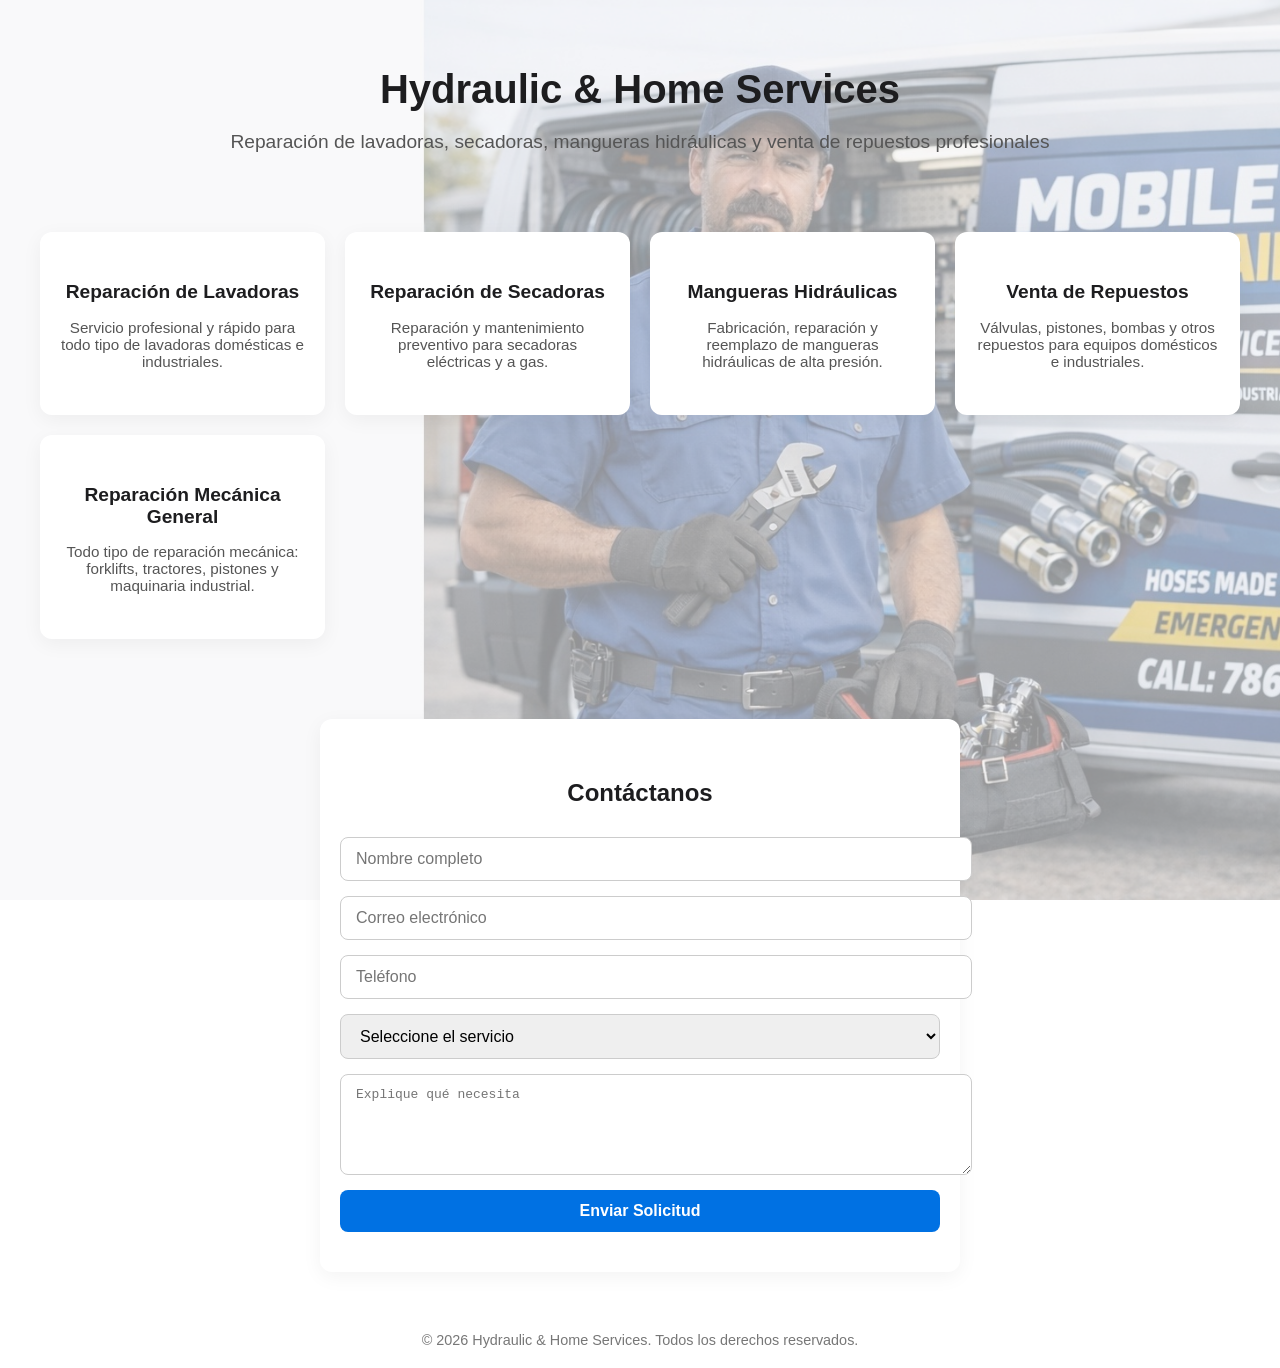
<file: aaaa.html>
<!DOCTYPE html>
<html lang="es">
<head>
<meta charset="UTF-8">
<meta name="viewport" content="width=device-width, initial-scale=1.0">
<title>Hydraulic & Home Services</title>
<style>
/* Estilo general */
body {
    margin:0; padding:0;
    font-family: -apple-system, BlinkMacSystemFont, "Segoe UI", Roboto, Helvetica, Arial, sans-serif;
    color:#1d1d1f;
    background: url('fondo.jpg') no-repeat center center fixed;
    background-size: cover;
}

/* Overlay para suavizar fondo */
.background-fade {
    position: fixed;
    top:0; left:0;
    width:100%; height:100%;
    background-color: rgba(245,245,247,0.6);
    z-index:-1;
}

header {
    text-align:center;
    padding:40px 20px 20px 20px;
}

header h1 {
    font-weight:600;
    font-size:2.5em;
    margin-bottom:10px;
}

header p {
    font-weight:400;
    font-size:1.2em;
    color:#555;
}

/* Sección de servicios */
.services {
    display:grid;
    grid-template-columns:repeat(auto-fit, minmax(250px,1fr));
    gap:20px;
    padding:40px;
    max-width:1200px;
    margin:0 auto;
}

.service-card {
    background:white;
    padding:30px 20px;
    border-radius:12px;
    box-shadow:0 5px 20px rgba(0,0,0,0.05);
    text-align:center;
    transition:transform 0.2s ease;
}

.service-card:hover {
    transform:translateY(-5px);
}

.service-card h3 {
    margin-bottom:15px;
    font-weight:600;
    font-size:1.2em;
}

.service-card p {
    font-size:0.95em;
    color:#555;
}

/* Sección contacto */
.contact {
    background:white;
    padding:40px 20px;
    max-width:600px;
    margin:40px auto;
    border-radius:12px;
    box-shadow:0 5px 20px rgba(0,0,0,0.05);
}

.contact h2 {
    text-align:center;
    margin-bottom:30px;
}

.contact form {
    display:flex;
    flex-direction:column;
    gap:15px;
}

.contact input, .contact textarea, .contact select, .contact button {
    padding:12px 15px;
    font-size:1em;
    border:1px solid #ccc;
    border-radius:8px;
    width:100%;
}

.contact button {
    background:#0071e3;
    color:white;
    font-weight:600;
    border:none;
    cursor:pointer;
    transition:background 0.2s ease;
}

.contact button:hover {
    background:#005bb5;
}

footer {
    text-align:center;
    padding:20px;
    font-size:0.9em;
    color:#777;
}
</style>
</head>
<body>

<div class="background-fade"></div>

<header>
    <h1>Hydraulic & Home Services</h1>
    <p>Reparación de lavadoras, secadoras, mangueras hidráulicas y venta de repuestos profesionales</p>
</header>

<section class="services">
    <div class="service-card">
        <h3>Reparación de Lavadoras</h3>
        <p>Servicio profesional y rápido para todo tipo de lavadoras domésticas e industriales.</p>
    </div>
    <div class="service-card">
        <h3>Reparación de Secadoras</h3>
        <p>Reparación y mantenimiento preventivo para secadoras eléctricas y a gas.</p>
    </div>
    <div class="service-card">
        <h3>Mangueras Hidráulicas</h3>
        <p>Fabricación, reparación y reemplazo de mangueras hidráulicas de alta presión.</p>
    </div>
    <div class="service-card">
        <h3>Venta de Repuestos</h3>
        <p>Válvulas, pistones, bombas y otros repuestos para equipos domésticos e industriales.</p>
    </div>
    <div class="service-card">
        <h3>Reparación Mecánica General</h3>
        <p>Todo tipo de reparación mecánica: forklifts, tractores, pistones y maquinaria industrial.</p>
    </div>
</section>

<section class="contact">
    <h2>Contáctanos</h2>
    <form id="contactForm">
        <input type="text" name="name" placeholder="Nombre completo" required>
        <input type="email" name="email" placeholder="Correo electrónico" required>
        <input type="tel" name="phone" placeholder="Teléfono">
        <select name="service" required>
            <option value="">Seleccione el servicio</option>
            <option value="lavadora">Reparación de Lavadora</option>
            <option value="secadora">Reparación de Secadora</option>
            <option value="manguera">Mangueras Hidráulicas</option>
            <option value="repuestos">Venta de Repuestos</option>
            <option value="mecanica">Reparación Mecánica General</option>
        </select>
        <textarea name="details" rows="5" placeholder="Explique qué necesita" required></textarea>
        <button type="submit">Enviar Solicitud</button>
    </form>
</section>

<footer>
    &copy; 2026 Hydraulic & Home Services. Todos los derechos reservados.
</footer>

<script>
// Enviar formulario usando fetch (sin recargar ni mostrar PHP)
document.getElementById("contactForm").addEventListener("submit", function(e){
    e.preventDefault();
    const formData = new FormData(this);
    fetch("save_request.php", {method:"POST", body:formData});
    this.reset(); // limpia el formulario
});
</script>

</body>
</html>
</file>
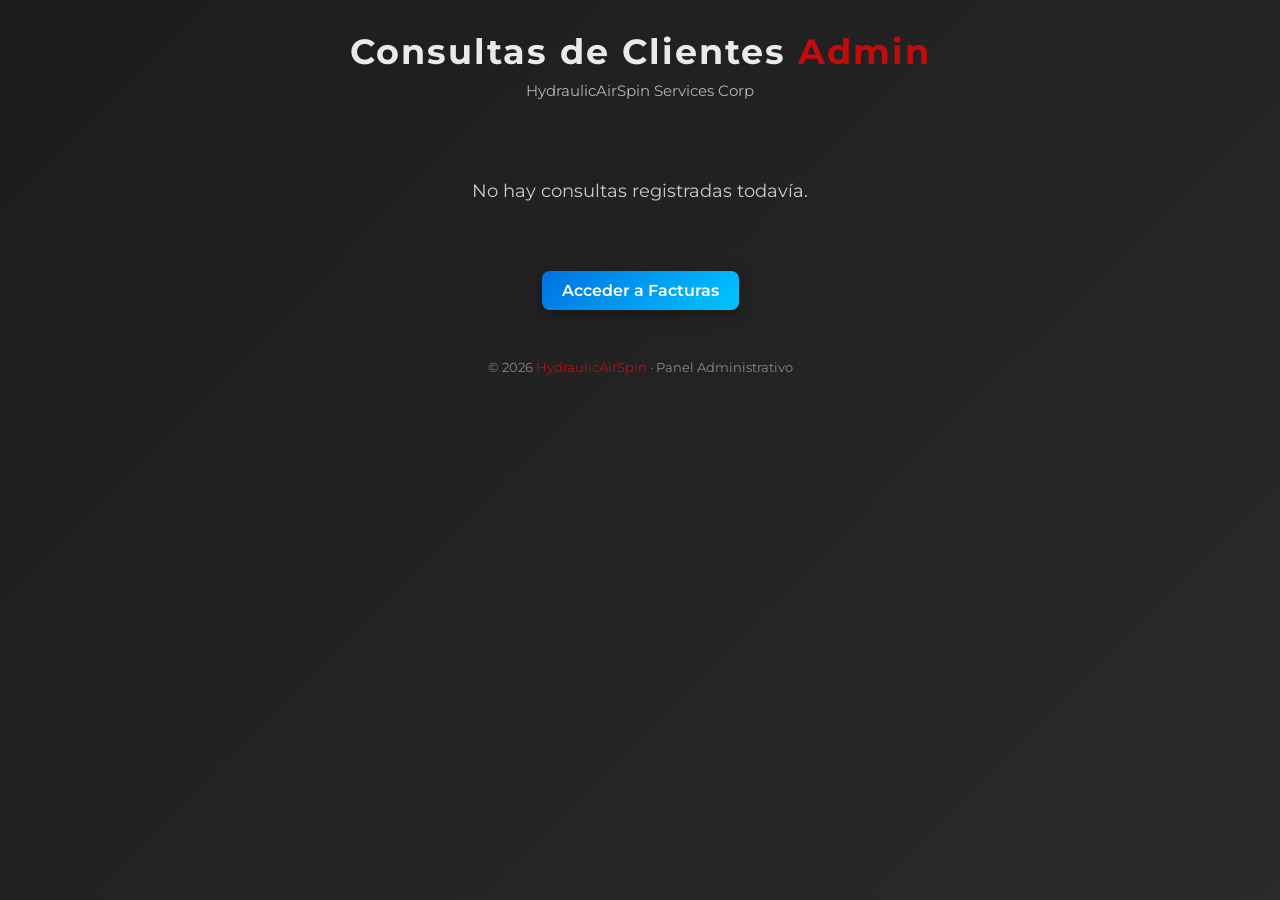
<file: datos.html>
<!DOCTYPE html>
<html lang="es">
<head>
<meta charset="UTF-8">
<meta name="viewport" content="width=device-width, initial-scale=1.0">
<title>Consultas de Clientes | HydraulicAirSpin</title>

<style>
@import url('https://fonts.googleapis.com/css2?family=Montserrat:wght@400;600;700&display=swap');

* {
    box-sizing: border-box;
    margin:0;
    padding:0;
}

body {
    font-family: 'Montserrat', sans-serif;
    background: linear-gradient(135deg, #1c1c1c, #2a2a2a);
    color:#eaeaea;
    min-height:100vh;
    padding:30px 15px;
}

/* Encabezado */
.header {
    text-align:center;
    margin-bottom:40px;
}

.header h1 {
    font-size:2.2rem;
    font-weight:700;
    letter-spacing:2px;
}

.header h1 span {
    color:#c20b0b;
}

.header p {
    margin-top:8px;
    font-size:0.95rem;
    color:#b5b5b5;
}

/* Contenedor */
#records {
    max-width:900px;
    margin:0 auto;
}

/* Tarjeta */
.record {
    background: rgba(255,255,255,0.05);
    backdrop-filter: blur(6px);
    border:1px solid rgba(255,255,255,0.08);
    padding:20px 25px;
    margin-bottom:20px;
    border-radius:14px;
    box-shadow:0 10px 30px rgba(0,0,0,0.4);
    transition: transform 0.2s ease, box-shadow 0.2s ease;
}

.record:hover {
    transform: translateY(-4px);
    box-shadow:0 15px 40px rgba(0,0,0,0.6);
}

/* Texto dentro */
.record p {
    margin:6px 0;
    font-size:0.95rem;
    line-height:1.4;
}

.record strong {
    color:#ffd700;
    font-weight:600;
}

/* Fecha */
.record em {
    display:block;
    margin-top:10px;
    font-size:0.8rem;
    color:#9a9a9a;
}

/* Sin registros */
.no-records {
    text-align:center;
    font-size:1.1rem;
    color:#ccc;
    padding:40px;
}

/* Botón Facturas */
.invoice-btn-container {
    text-align: center;
    margin: 30px 0;
}

.invoice-btn {
    display: inline-block;
    padding: 10px 20px;
    font-size: 1rem;
    font-weight: 600;
    color: #fff;
    background: linear-gradient(135deg, #0071e3, #00c6ff);
    border-radius: 8px;
    text-decoration: none;
    transition: transform 0.2s ease, box-shadow 0.2s ease;
    box-shadow: 0 5px 15px rgba(0,0,0,0.3);
}

.invoice-btn:hover {
    transform: translateY(-3px);
    box-shadow: 0 8px 20px rgba(0,0,0,0.5);
}

/* Footer */
.footer {
    text-align:center;
    margin-top:50px;
    font-size:0.8rem;
    color:#888;
}

.footer span {
    color:#c20b0b;
}
</style>

</head>
<body>

<div class="header">
    <h1>Consultas de Clientes <span>Admin</span></h1>
    <p>HydraulicAirSpin Services Corp</p>
</div>

<div id="records"></div>

<!-- Botón de acceso a facturas -->
<div class="invoice-btn-container">
    <a href="invoice.html" class="invoice-btn">Acceder a Facturas</a>
</div>

<div class="footer">
    © 2026 <span>HydraulicAirSpin</span> · Panel Administrativo
</div>

<script>
// Leer datos de localStorage y mostrar
const recordsDiv = document.getElementById("records");
const records = JSON.parse(localStorage.getItem("clientRequests") || "[]");

if(records.length === 0){
    recordsDiv.innerHTML = '<div class="no-records">No hay consultas registradas todavía.</div>';
} else {
    records.reverse().forEach(r => {
        const div = document.createElement("div");
        div.className = "record";
        div.innerHTML = `
            <p><strong>Nombre:</strong> ${r.nombre}</p>
            <p><strong>Email:</strong> ${r.email}</p>
            <p><strong>Teléfono:</strong> ${r.telefono || '-'}</p>
            <p><strong>Servicio:</strong> ${r.servicio}</p>
            <p><strong>Detalles:</strong> ${r.detalles}</p>
            <em>Fecha: ${r.fecha}</em>
        `;
        recordsDiv.appendChild(div);
    });
}
</script>

</body>
</html>
</file>
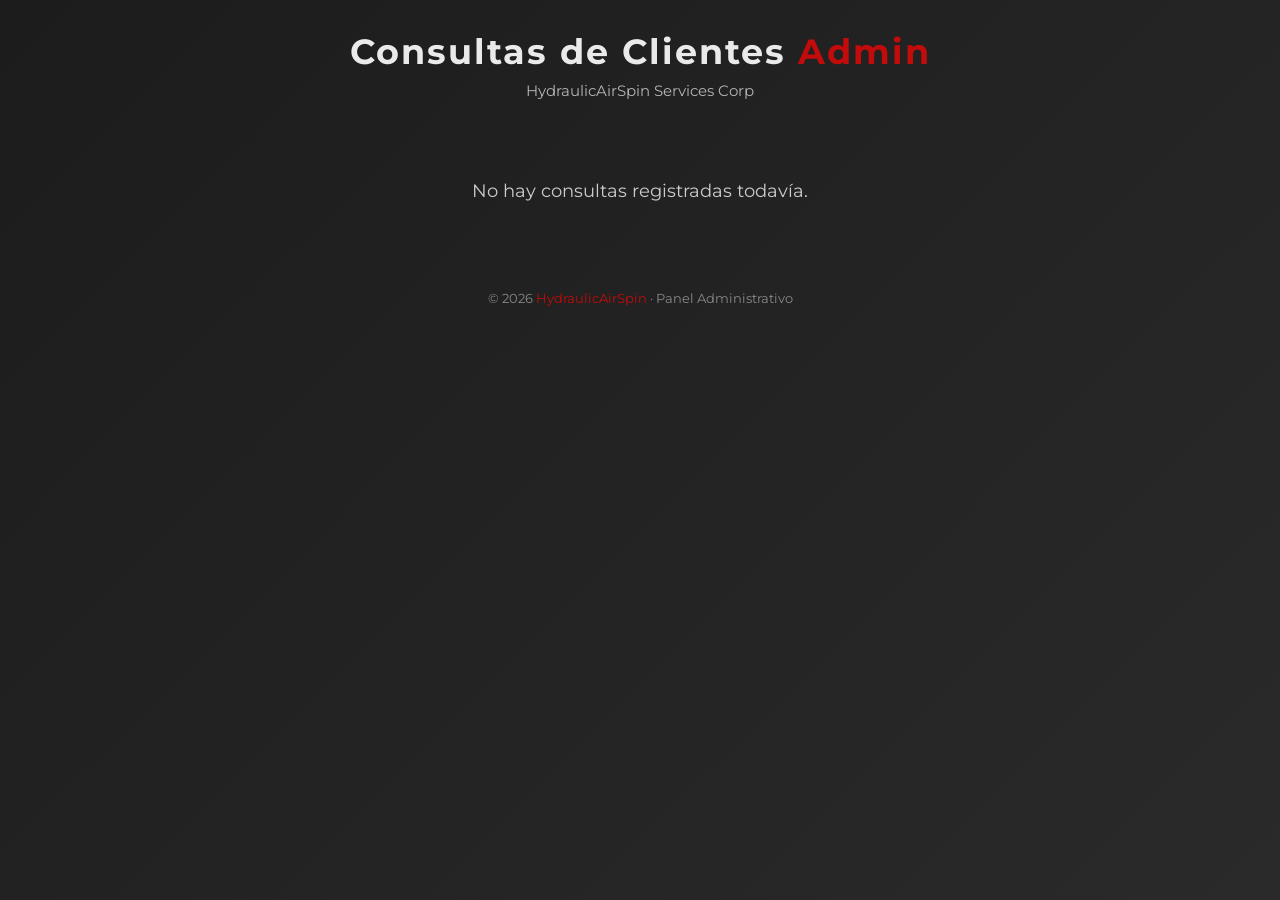
<file: datos1.html>
<!DOCTYPE html>
<html lang="es">
<head>
<meta charset="UTF-8">
<meta name="viewport" content="width=device-width, initial-scale=1.0">
<title>Consultas de Clientes | HydraulicAirSpin</title>

<style>
@import url('https://fonts.googleapis.com/css2?family=Montserrat:wght@400;600;700&display=swap');

* {
    box-sizing: border-box;
    margin:0;
    padding:0;
}

body {
    font-family: 'Montserrat', sans-serif;
    background: linear-gradient(135deg, #1c1c1c, #2a2a2a);
    color:#eaeaea;
    min-height:100vh;
    padding:30px 15px;
}

/* Encabezado */
.header {
    text-align:center;
    margin-bottom:40px;
}

.header h1 {
    font-size:2.2rem;
    font-weight:700;
    letter-spacing:2px;
}

.header h1 span {
    color:#c20b0b;
}

.header p {
    margin-top:8px;
    font-size:0.95rem;
    color:#b5b5b5;
}

/* Contenedor */
#records {
    max-width:900px;
    margin:0 auto;
}

/* Tarjeta */
.record {
    background: rgba(255,255,255,0.05);
    backdrop-filter: blur(6px);
    border:1px solid rgba(255,255,255,0.08);
    padding:20px 25px;
    margin-bottom:20px;
    border-radius:14px;
    box-shadow:0 10px 30px rgba(0,0,0,0.4);
    transition: transform 0.2s ease, box-shadow 0.2s ease;
}

.record:hover {
    transform: translateY(-4px);
    box-shadow:0 15px 40px rgba(0,0,0,0.6);
}

/* Texto dentro */
.record p {
    margin:6px 0;
    font-size:0.95rem;
    line-height:1.4;
}

.record strong {
    color:#ffd700;
    font-weight:600;
}

/* Fecha */
.record em {
    display:block;
    margin-top:10px;
    font-size:0.8rem;
    color:#9a9a9a;
}

/* Sin registros */
.no-records {
    text-align:center;
    font-size:1.1rem;
    color:#ccc;
    padding:40px;
}

/* Footer */
.footer {
    text-align:center;
    margin-top:50px;
    font-size:0.8rem;
    color:#888;
}

.footer span {
    color:#c20b0b;
}
</style>

</head>
<body>

<div class="header">
    <h1>Consultas de Clientes <span>Admin</span></h1>
    <p>HydraulicAirSpin Services Corp</p>
</div>

<div id="records"></div>

<div class="footer">
    © 2026 <span>HydraulicAirSpin</span> · Panel Administrativo
</div>

<script>
// Leer datos de localStorage y mostrar
const recordsDiv = document.getElementById("records");
const records = JSON.parse(localStorage.getItem("clientRequests") || "[]");

if(records.length === 0){
    recordsDiv.innerHTML = '<div class="no-records">No hay consultas registradas todavía.</div>';
} else {
    records.reverse().forEach(r => {
        const div = document.createElement("div");
        div.className = "record";
        div.innerHTML = `
            <p><strong>Nombre:</strong> ${r.nombre}</p>
            <p><strong>Email:</strong> ${r.email}</p>
            <p><strong>Teléfono:</strong> ${r.telefono || '-'}</p>
            <p><strong>Servicio:</strong> ${r.servicio}</p>
            <p><strong>Detalles:</strong> ${r.detalles}</p>
            <em>Fecha: ${r.fecha}</em>
        `;
        recordsDiv.appendChild(div);
    });
}
</script>
<!-- PROTECCIÓN ANTI COPIA -->
<style>
/* Bloquear selección de texto */
* {
    -webkit-user-select: none;
    -moz-user-select: none;
    -ms-user-select: none;
    user-select: none;
}

/* Permitir inputs */
input, textarea {
    user-select: text !important;
}

/* Bloquear arrastre */
img {
    pointer-events: none;
}
</style>

<script>
// Bloquear clic derecho
document.addEventListener('contextmenu', function(e) {
    e.preventDefault();
});

// Bloquear teclas comunes
document.addEventListener('keydown', function(e) {

    // Ctrl + C, V, U, S
    if (e.ctrlKey && ['c','v','u','s','a'].includes(e.key.toLowerCase())) {
        e.preventDefault();
        return false;
    }

    // F12
    if (e.key === 'F12') {
        e.preventDefault();
        return false;
    }

    // Ctrl + Shift + I / J
    if (e.ctrlKey && e.shiftKey && ['i','j'].includes(e.key.toLowerCase())) {
        e.preventDefault();
        return false;
    }
});

// Detectar DevTools (básico)
setInterval(function() {
    const devtoolsOpen = window.outerWidth - window.innerWidth > 160 ||
                         window.outerHeight - window.innerHeight > 160;
    if (devtoolsOpen) {
        document.body.innerHTML = `
            <div style="
                display:flex;
                align-items:center;
                justify-content:center;
                height:100vh;
                background:#000;
                color:#fff;
                font-family:Arial;
                text-align:center;
                font-size:18px;
            ">
                ⚠ Acceso restringido<br>
                Esta acción ha sido bloqueada.
            </div>
        `;
    }
}, 1000);
</script>

</body>
</html>
</file>
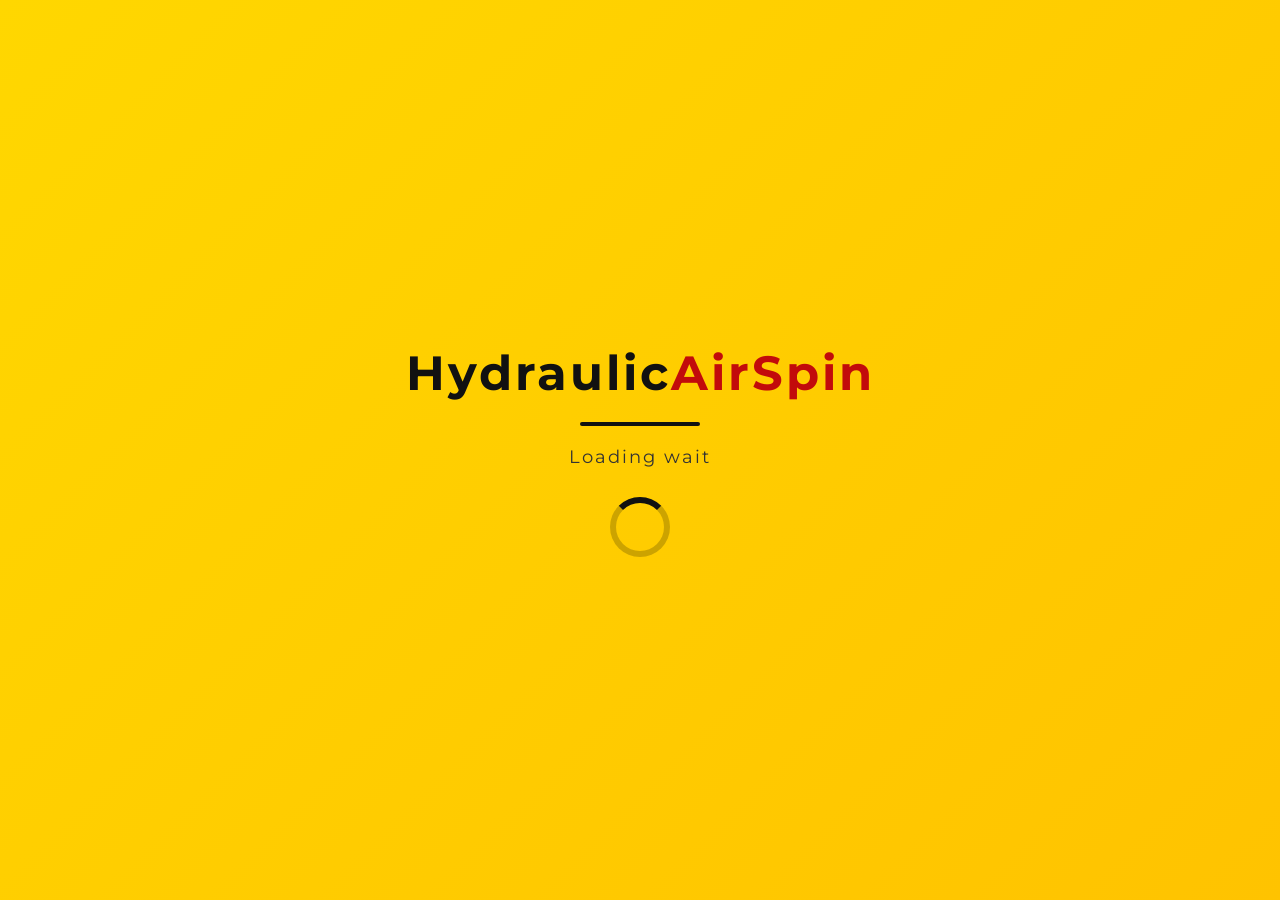
<file: index.html.html>
<!DOCTYPE html>
<html lang="es">
<head>
<meta charset="UTF-8">
<meta name="viewport" content="width=device-width, initial-scale=1.0">
<title>Loading | HydraulicAirSpin</title>

<style>
@import url('https://fonts.googleapis.com/css2?family=Montserrat:wght@700&display=swap');

* {
    margin:0;
    padding:0;
    box-sizing:border-box;
}

body {
    height:100vh;
    background: linear-gradient(135deg, #FFD700, #FFC300);
    display:flex;
    justify-content:center;
    align-items:center;
    font-family:'Montserrat', sans-serif;
    overflow:hidden;
}

/* Contenedor central */
.loader-container {
    text-align:center;
    animation: fadeIn 1.5s ease forwards;
}

/* Logo */
.loader-logo {
    font-size:3rem;
    font-weight:700;
    color:#111;
    letter-spacing:3px;
}

.loader-logo span {
    color:#C20B0B; /* rojo elegante */
}

/* Línea decorativa */
.line {
    width:120px;
    height:4px;
    background:#111;
    margin:20px auto;
    border-radius:5px;
}

/* Texto loading */
.loading-text {
    font-size:1.1rem;
    color:#333;
    letter-spacing:2px;
}

/* Puntos animados */
.dots::after {
    content:"";
    animation:dots 1.5s infinite;
}

@keyframes dots {
    0% { content:""; }
    33% { content:"."; }
    66% { content:".."; }
    100% { content:"..."; }
}

/* Spinner */
.spinner {
    margin:30px auto 0;
    width:60px;
    height:60px;
    border:6px solid rgba(0,0,0,0.2);
    border-top:6px solid #111;
    border-radius:50%;
    animation: spin 1s linear infinite;
}

@keyframes spin {
    to { transform: rotate(360deg); }
}

/* Fade entrada */
@keyframes fadeIn {
    from { opacity:0; transform:scale(0.95); }
    to { opacity:1; transform:scale(1); }
}
</style>

<script>
/* Redirige a index.html después de 4 segundos */
setTimeout(() => {
    window.location.href = "loading.html";
}, 4000);
</script>

</head>
<body>

<div class="loader-container">
    <div class="loader-logo">
        Hydraulic<span>AirSpin</span>
    </div>

    <div class="line"></div>

    <div class="loading-text">
        Loading <span class="dots"></span> wait
    </div>

    <div class="spinner"></div>
</div>

</body>
<!-- PROTECCIÓN ANTI COPIA -->
<style>
/* Bloquear selección de texto */
* {
    -webkit-user-select: none;
    -moz-user-select: none;
    -ms-user-select: none;
    user-select: none;
}

/* Permitir inputs */
input, textarea {
    user-select: text !important;
}

/* Bloquear arrastre */
img {
    pointer-events: none;
}
</style>

<script>
// Bloquear clic derecho
document.addEventListener('contextmenu', function(e) {
    e.preventDefault();
});

// Bloquear teclas comunes
document.addEventListener('keydown', function(e) {

    // Ctrl + C, V, U, S
    if (e.ctrlKey && ['c','v','u','s','a'].includes(e.key.toLowerCase())) {
        e.preventDefault();
        return false;
    }

    // F12
    if (e.key === 'F12') {
        e.preventDefault();
        return false;
    }

    // Ctrl + Shift + I / J
    if (e.ctrlKey && e.shiftKey && ['i','j'].includes(e.key.toLowerCase())) {
        e.preventDefault();
        return false;
    }
});

// Detectar DevTools (básico)
setInterval(function() {
    const devtoolsOpen = window.outerWidth - window.innerWidth > 160 ||
                         window.outerHeight - window.innerHeight > 160;
    if (devtoolsOpen) {
        document.body.innerHTML = `
            <div style="
                display:flex;
                align-items:center;
                justify-content:center;
                height:100vh;
                background:#000;
                color:#fff;
                font-family:Arial;
                text-align:center;
                font-size:18px;
            ">
                ⚠ Acceso restringido<br>
                Esta acción ha sido bloqueada.
            </div>
        `;
    }
}, 1000);
</script>

</html>
</file>
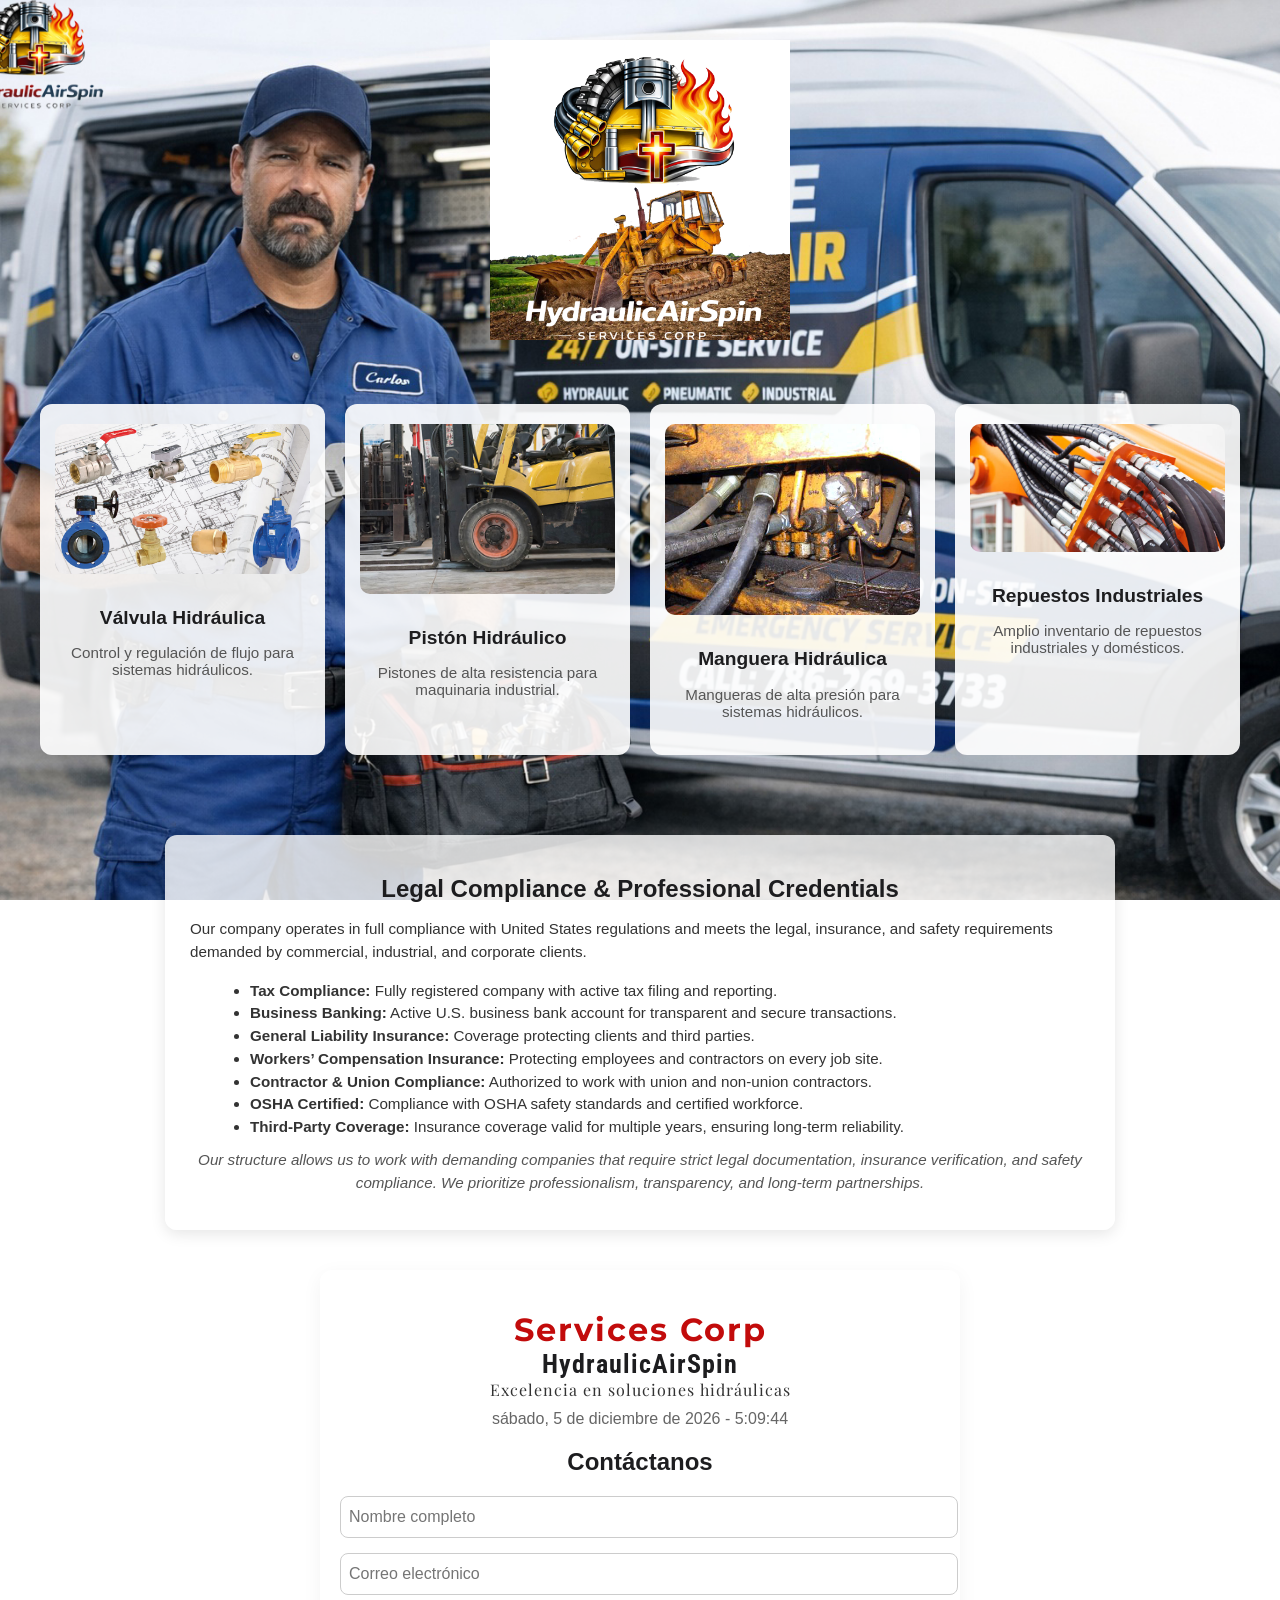
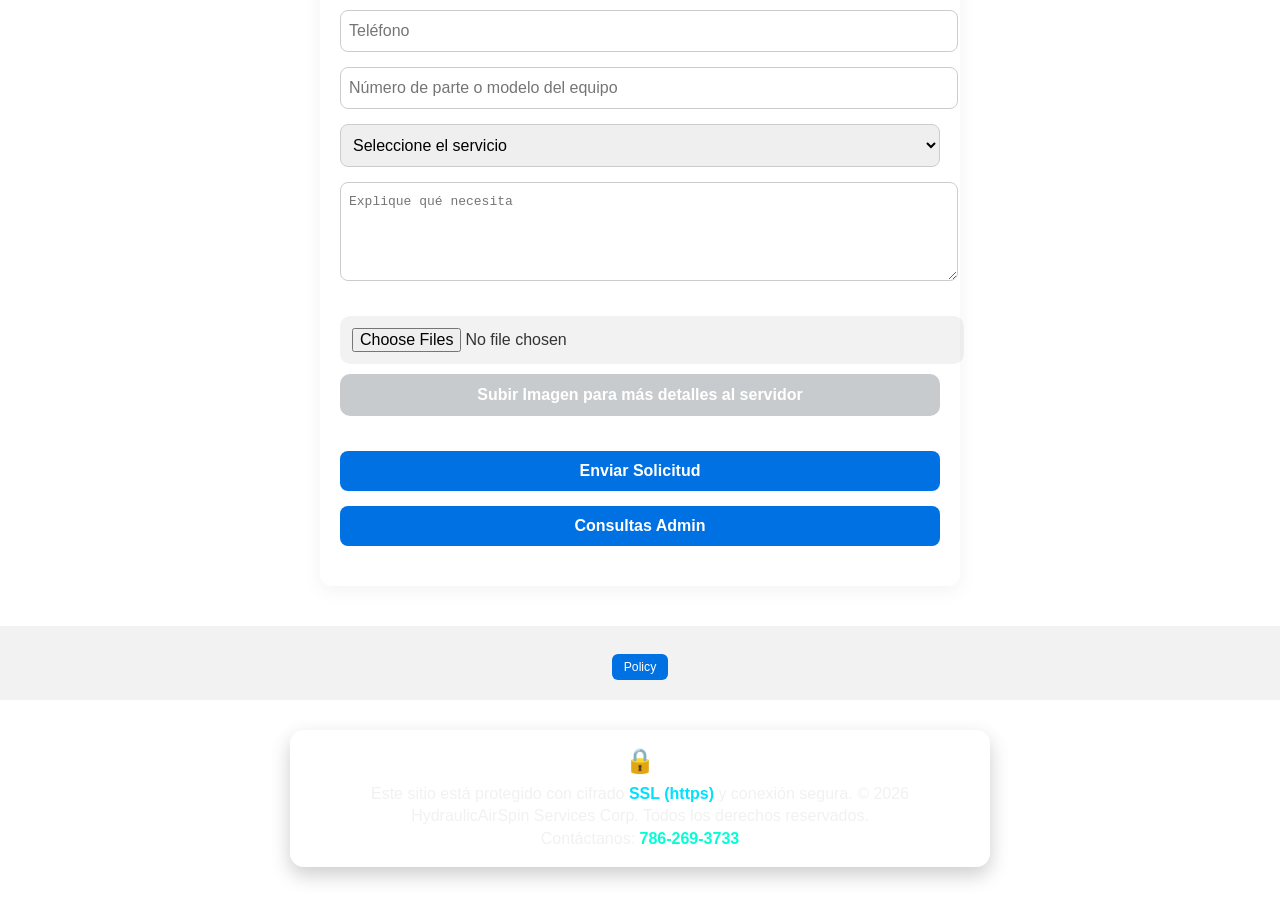
<file: index2.html>
<!DOCTYPE html>
<html lang="es">
<head>
<meta charset="UTF-8">
<meta name="viewport" content="width=device-width, initial-scale=1.0">
<title>HydraulicAirSpin Services Corp</title>
<style>
/* Fuentes elegantes para el logo */
@import url('https://fonts.googleapis.com/css2?family=Montserrat:wght@700&family=Roboto+Condensed:wght@700&family=Playfair+Display:wght@700&display=swap');

body {
    margin:0; padding:0;
    font-family: -apple-system, BlinkMacSystemFont, "Segoe UI", Roboto, Helvetica, Arial, sans-serif;
    color:#1d1d1f;
    background: url('fondo5.jpg') no-repeat center center fixed;
    background-size: cover;
}

/* Header original */
header {
    text-align:center;
    padding:40px 20px 20px 20px;
}

/* Servicios */
.services {
    display:grid;
    grid-template-columns:repeat(auto-fit, minmax(250px,1fr));
    gap:20px;
    padding:40px;
    max-width:1200px;
    margin:0 auto;
}
.service-card {
    background: rgba(255,255,255,0.9); /* semi-transparente para ver fondo */
    padding:20px 15px;
    border-radius:12px;
    box-shadow:0 5px 20px rgba(0,0,0,0.05);
    text-align:center;
    transition:transform 0.2s ease;
}
.service-card:hover { transform:translateY(-5px); }
.service-card h3 { margin-bottom:10px; font-weight:600; font-size:1.2em; }
.service-card p { font-size:0.95em; color:#555; }

/* Cuadro de contacto */
.contact {
    background: rgba(255,255,255,0.4);
    padding:40px 20px;
    max-width:600px;
    margin:40px auto;
    border-radius:12px;
    box-shadow:0 5px 20px rgba(0,0,0,0.05);
    backdrop-filter: blur(8px);
    position: relative;
}

/* Logo dentro del cuadro de contacto */
.contact .logo-container {
    text-align:center;
    margin-bottom:20px;
}
.contact .logo-main {
    font-family: 'Montserrat', sans-serif;
    font-size:2em;
    font-weight:700;
    color:#C20B0B;
    display:block;
    letter-spacing:2px;
}
.contact .logo-sub {
    font-family: 'Roboto Condensed', sans-serif;
    font-size:1.6em;
    font-weight:700;
    color:#1D1D1F;
    display:block;
    letter-spacing:1px;
}
.contact .logo-tagline {
    font-family: 'Playfair Display', serif;
    font-size:1em;
    color:#333;
    margin-top:5px;
    letter-spacing:1px;
}

/* Reloj dentro del cuadro */
#reloj {
    font-size:16px;
    color:#666;
    margin-top:10px;
}

/* Formulario contacto */
.contact h2 { text-align:center; margin-bottom:20px; }
.contact form { display:flex; flex-direction:column; gap:15px; }
.contact input, .contact textarea, .contact select, .contact button {
    padding:11px 8px;
    font-size:1em;
    border:1px solid #ccc;
    border-radius:8px;
    width:100%;
}
.contact button {
    background:#0071e3;
    color:white;
    font-weight:600;
    border:none;
    cursor:pointer;
    transition:background 0.2s ease;
}
.contact button:hover { background:#f1f3f5; color:#0071e3; }
.admin-btn {
    background-color:#e1e4e6;
    color:white;
    font-weight:600;
    border:none;
    cursor:pointer;
    padding:12px 15px;
    margin-top:15px;
    border-radius:8px;
    transition:background 0.2s ease;
}
.admin-btn:hover { background-color:#adb2b6; }

/* Estilos para subida de imagen */
.upload-box {
    text-align:center; 
    margin:20px 0;
}
.upload-box input[type="file"], .upload-box button {
    padding:12px; 
    border-radius:10px; 
    border:none; 
    font-size:1rem;
}
.upload-box input[type="file"] { background: rgba(0,0,0,0.05); color:#333; }
.upload-box button { background:#c8cbce; color:white; cursor:pointer; font-weight:bold; margin-top:10px; }
.upload-box button:hover { background:#e0e3e6; }

/* Footer */
footer { 
    text-align:center; 
    padding:20px; 
    font-size:0.9em; 
    color:#777; 
    background: rgba(0,0,0,0.05);
}

/* Botón Policy */
.policy-btn-container {
    text-align: center;
    margin-top: 8px;
}
.policy-btn {
    display: inline-block;
    padding: 6px 12px;
    font-size: 0.85em;
    color: #ffffff;
    background: #0071e3;
    border-radius: 6px;
    text-decoration: none;
    transition: background 0.2s ease;
}
.policy-btn:hover { background: #005bb5; }

/* Sección Legal Compliance */
.legal-trust {
    max-width: 900px;
    margin: 40px auto;
    padding: 20px 25px;
    background: rgba(255,255,255,0.8);
    border-radius: 12px;
    box-shadow: 0 4px 15px rgba(0,0,0,0.1);
}
.legal-trust h2 { font-size:1.5em; text-align:center; margin-bottom:15px; }
.legal-trust p, .legal-trust li { font-size:0.95em; line-height:1.5em; color:#333; }
.legal-trust ul { margin-left:20px; margin-bottom:10px; }
.legal-trust .trust-note { font-style: italic; text-align:center; margin-top:10px; color:#555; }

/* SSL notice */
.ssl-notice {
    display: flex;
    align-items: center;
    justify-content: center;
    flex-direction: column;
    gap: 8px;
    margin: 30px auto;
    padding: 16px 24px;
    max-width: 650px;
    background: rgba(255,255,255,0.15);
    backdrop-filter: blur(12px);
    border-radius: 14px;
    font-size: 1em;
    color: #f1f1f1;
    box-shadow: 0 8px 20px rgba(0,0,0,0.2);
    border: 1px solid rgba(255,255,255,0.3);
    text-align: center;
    transition: transform 0.2s ease, box-shadow 0.2s ease;
}
.ssl-notice:hover {
    transform: translateY(-3px);
    box-shadow: 0 12px 30px rgba(0,0,0,0.3);
}
.ssl-icon { font-size: 1.5em; }
.ssl-text { line-height: 1.4em; }
.ssl-text strong { color: #00e0ff; font-weight:600; }
.ssl-text a { color: #00ffd5; font-weight:600; text-decoration:none; transition: color 0.2s ease; }
.ssl-text a:hover { color: #00a1b0; }

/* PROTECCIÓN ANTI COPIA */
* { -webkit-user-select: none; -moz-user-select: none; -ms-user-select: none; user-select: none; }
input, textarea { user-select: text !important; }
img { pointer-events: none; }
</style>
</head>
<body>

<header>
    <img src="logo77.jpg" alt="Logo Principal" style="width:300px; height:auto;">
</header>

<section class="services">
    <div class="service-card">
        <img src="1.jpg" alt="Válvula Hidráulica" style="width:100%; border-radius:10px; margin-bottom:10px;">
        <h3>Válvula Hidráulica</h3>
        <p>Control y regulación de flujo para sistemas hidráulicos.</p>
    </div>
    <div class="service-card">
        <img src="2.jpg" alt="Pistón Hidráulico" style="width:100%; border-radius:10px; margin-bottom:10px;">
        <h3>Pistón Hidráulico</h3>
        <p>Pistones de alta resistencia para maquinaria industrial.</p>
    </div>
    <div class="service-card">
        <img src="3.jpg" alt="Manguera Hidráulica" style="width:100%; border-radius:10px; margin-bottom:10px;">
        <h3>Manguera Hidráulica</h3>
        <p>Mangueras de alta presión para sistemas hidráulicos.</p>
    </div>
    <div class="service-card">
        <img src="4.jpg" alt="Repuestos" style="width:100%; border-radius:10px; margin-bottom:10px;">
        <h3>Repuestos Industriales</h3>
        <p>Amplio inventario de repuestos industriales y domésticos.</p>
    </div>
</section>

<!-- Sección Legal Compliance -->
<section class="legal-trust">
  <h2>Legal Compliance & Professional Credentials</h2>
  <p>
    Our company operates in full compliance with United States regulations and
    meets the legal, insurance, and safety requirements demanded by commercial,
    industrial, and corporate clients.
  </p>
  <ul>
    <li><strong>Tax Compliance:</strong> Fully registered company with active tax filing and reporting.</li>
    <li><strong>Business Banking:</strong> Active U.S. business bank account for transparent and secure transactions.</li>
    <li><strong>General Liability Insurance:</strong> Coverage protecting clients and third parties.</li>
    <li><strong>Workers’ Compensation Insurance:</strong> Protecting employees and contractors on every job site.</li>
    <li><strong>Contractor & Union Compliance:</strong> Authorized to work with union and non-union contractors.</li>
    <li><strong>OSHA Certified:</strong> Compliance with OSHA safety standards and certified workforce.</li>
    <li><strong>Third-Party Coverage:</strong> Insurance coverage valid for multiple years, ensuring long-term reliability.</li>
  </ul>
  <p class="trust-note">
    Our structure allows us to work with demanding companies that require strict
    legal documentation, insurance verification, and safety compliance.
    We prioritize professionalism, transparency, and long-term partnerships.
  </p>
</section>

<section class="contact">
    <div class="logo-container">
        <span class="logo-main">Services Corp</span>
        <span class="logo-sub">HydraulicAirSpin</span>
        <span class="logo-tagline">Excelencia en soluciones hidráulicas</span>
        <div id="reloj"></div>
    </div>

    <h2>Contáctanos</h2>
    <form id="contactForm">
        <input type="text" name="name" placeholder="Nombre completo" required>
        <input type="email" name="email" placeholder="Correo electrónico" required>
        <input type="tel" name="phone" placeholder="Teléfono" value="">
        <input type="text" name="partNumber" placeholder="Número de parte o modelo del equipo">
        <select name="service" required>
            <option value="">Seleccione el servicio</option>
            <option value="lavadora">Reparación de Lavadora</option>
            <option value="secadora">Reparación de Secadora</option>
            <option value="manguera">Mangueras Hidráulicas</option>
            <option value="repuestos">Venta de Repuestos</option>
            <option value="mecanica">Reparación Mecánica General</option>
        </select>
        <textarea name="details" rows="5" placeholder="Explique qué necesita" required></textarea>

        <div class="upload-box">
            <input type="file" id="imageUpload" accept="image/*" multiple>
            <br>
            <button type="button" id="btnUpload">Subir Imagen para más detalles al servidor</button>
        </div>

        <button type="submit">Enviar Solicitud</button>
    </form>

    <button class="admin-btn" id="adminBtn">Consultas Admin</button>
</section>

<footer>
    
    <div class="policy-btn-container">
        <a href="services.html" class="policy-btn">Policy</a>
    </div>
</footer>

<div class="ssl-notice">
    <span class="ssl-icon">🔒</span>
    <span class="ssl-text">
        Este sitio está protegido con cifrado <strong>SSL (https)</strong> y conexión segura.  
        &copy; 2026 HydraulicAirSpin Services Corp. Todos los derechos reservados.
        <br>
        Contáctanos: <a href="tel:7862693733">786-269-3733</a>
    </span>
</div>

<script>
// Reloj digital con fecha
function updateClock() {
    const now = new Date();
    const options = { weekday:'long', year:'numeric', month:'long', day:'numeric' };
    const dateStr = now.toLocaleDateString('es-ES', options);
    const timeStr = now.toLocaleTimeString('es-ES');
    document.getElementById('reloj').innerText = dateStr + ' - ' + timeStr;
}
setInterval(updateClock,1000);
updateClock();

// Guardar solicitudes en localStorage
document.getElementById("contactForm").addEventListener("submit", function(e){
    e.preventDefault();
    let records = JSON.parse(localStorage.getItem("clientRequests") || "[]");
    const newRecord = {
        nombre: this.name.value,
        email: this.email.value,
        telefono: this.phone.value,
        partNumber: this.partNumber.value,
        servicio: this.service.value,
        detalles: this.details.value,
        fecha: new Date().toLocaleString()
    };
    records.push(newRecord);
    localStorage.setItem("clientRequests", JSON.stringify(records));
    alert("Solicitud enviada correctamente!");
    this.reset();
});

// Botón admin con contraseña
document.getElementById("adminBtn").addEventListener("click", function(){
    const user = prompt("Usuario:");
    const pass = prompt("Contraseña:");
    if(user === "Ultraman" && pass === "Caperuza 2026"){
        window.location.href = "datos.html";
    } else {
        alert("Usuario o contraseña incorrectos");
    }
});

// Subida de imágenes
const imageUpload = document.getElementById('imageUpload');
const btnUpload = document.getElementById('btnUpload');
btnUpload.disabled = true;
imageUpload.addEventListener('change', ()=> btnUpload.disabled = !imageUpload.files.length);
const scriptURL = "https://script.google.com/macros/s/AKfycbwGqbpLsOWmc5SasWeywLvFiWpBjAYps8i3bxRiZ-aLD31J3_ChF4JLVJTwOag_e3C0/exec";
btnUpload.addEventListener('click', async () => {
    const files = imageUpload.files;
    if(!files.length) return;
    for(let file of files){
        const reader = new FileReader();
        reader.onload = async (e)=>{
            const base64Data = e.target.result.split(",")[1];
            const form = new FormData();
            form.append("file", base64Data);
            form.append("name", file.name);
            form.append("type", file.type);
            try{
                const res = await fetch(scriptURL,{method:"POST",body:form});
                const data = await res.json();
                if(data.status==="ok"){ alert("Imagen subida al servidor ✔"); }
                else{ alert("Error: "+data.message); }
            }catch(err){ alert("Error: "+err); }
        };
        reader.readAsDataURL(file);
    }
    imageUpload.value=""; btnUpload.disabled=true;
});

// Bloquear clic derecho y teclas comunes
document.addEventListener('contextmenu', e => e.preventDefault());
document.addEventListener('keydown', e => {
    if(e.ctrlKey && ['c','v','u','s','a'].includes(e.key.toLowerCase())) e.preventDefault();
    if(e.key==='F12') e.preventDefault();
    if(e.ctrlKey && e.shiftKey && ['i','j'].includes(e.key.toLowerCase())) e.preventDefault();
});

// Detectar DevTools (básico)
setInterval(function() {
    const devtoolsOpen = window.outerWidth - window.innerWidth > 160 ||
                         window.outerHeight - window.innerHeight > 160;
    if(devtoolsOpen){
        document.body.innerHTML = `
            <div style="
                display:flex;
                align-items:center;
                justify-content:center;
                height:100vh;
                background:#000;
                color:#fff;
                font-family:Arial;
                text-align:center;
                font-size:18px;
            ">
                ⚠ Acceso restringido<br>
                Esta acción ha sido bloqueada.
            </div>
        `;
    }
}, 1000);
</script>

</body>
</html>
</file>
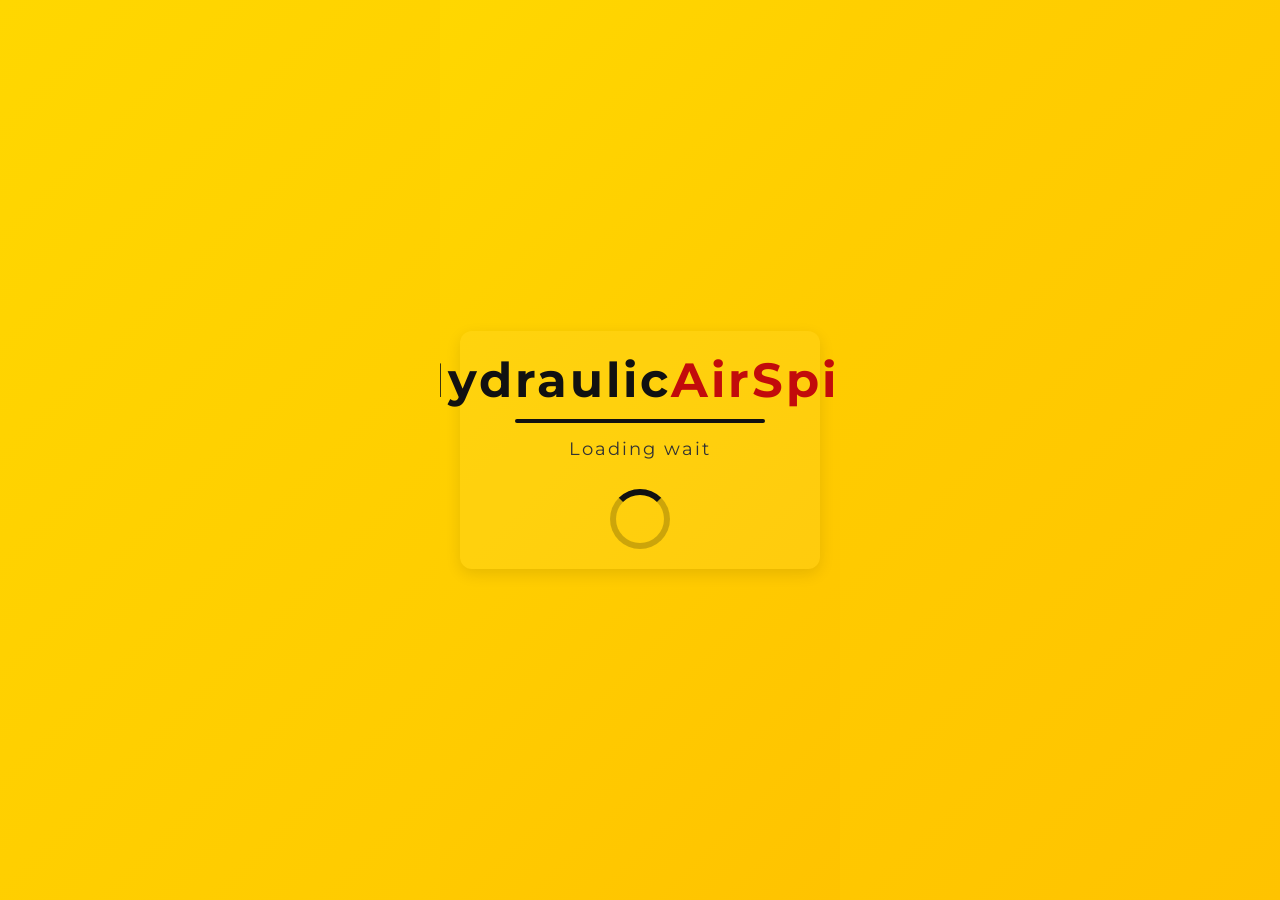
<file: index3.html>
<!DOCTYPE html>
<html lang="es">
<head>
<meta charset="UTF-8">
<meta name="viewport" content="width=device-width, initial-scale=1.0">
<title>Loading | HydraulicAirSpin</title>

<style>
@import url('https://fonts.googleapis.com/css2?family=Montserrat:wght@700&display=swap');

/* ================== */
/* RESET GENERAL 💜 */
* {
    margin: 0;
    padding: 0;
    box-sizing: border-box;
}

/* ================== */
/* BODY - CENTRADO COMPLETO 💜 */
html, body {
    min-height: 100vh;
    display: flex;
    justify-content: center;
    align-items: center;
    font-family:'Montserrat', sans-serif;
    background: linear-gradient(135deg, #FFD700, #FFC300);
    padding:0;
    margin:0;
    overflow-y: auto;
}

/* ================== */
/* CONTENEDOR CENTRAL 💜 */
.loader-container {
    display: flex;
    flex-direction: column;
    align-items: center;
    justify-content: center;
    text-align: center;
    padding: 20px 15px;
    max-width: 400px;
    width: 90%;
    background: rgba(255,255,255,0.05);
    border-radius: 12px;
    box-shadow: 0 5px 15px rgba(0,0,0,0.1);
    animation: fadeIn 1.5s ease forwards;
}

/* ================== */
/* LOGO + LINEA 💜 */
.loader-logo-container {
    display: flex;
    flex-direction: column;
    align-items: center;
    justify-content: center;
}

.loader-logo {
    font-size: 3rem;
    font-weight: 700;
    color: #111;
    letter-spacing: 3px;
}

.loader-logo span {
    color: #C20B0B;
}

/* Línea negra perfectamente centrada */
.logo-line {
    width: 60%;
    max-width: 250px;
    height: 4px;
    background: #111;
    margin-top: 10px;
    border-radius: 3px;
}

/* ================== */
/* TEXTO DE CARGA 💜 */
.loading-text {
    font-size: 1.1rem;
    color:#333;
    letter-spacing:2px;
    margin-top: 15px;
}

.dots::after {
    content:"";
    animation:dots 1.5s infinite;
}

@keyframes dots {
    0% { content:""; }
    33% { content:"."; }
    66% { content:".."; }
    100% { content:"..."; }
}

/* ================== */
/* SPINNER 💜 */
.spinner {
    margin: 30px auto 0;
    width: 60px;
    height: 60px;
    border: 6px solid rgba(0,0,0,0.2);
    border-top: 6px solid #111;
    border-radius: 50%;
    animation: spin 1s linear infinite;
}

@keyframes spin {
    to { transform: rotate(360deg); }
}

/* Fade entrada */
@keyframes fadeIn {
    from { opacity:0; transform:scale(0.95); }
    to { opacity:1; transform:scale(1); }
}

/* ================== */
/* MEDIA QUERY MÓVIL 💜 */
@media (max-width: 480px) {
    .loader-container {
        padding: 15px 10px;
    }
    .loader-logo {
        font-size: 2rem;
        letter-spacing: 1.5px;
    }
    .logo-line {
        width: 70%;
        height: 3px;
    }
    .loading-text {
        font-size: 1rem;
        margin-top: 12px;
    }
    .spinner {
        width: 40px;
        height: 40px;
        border-width: 4px;
        margin-top: 20px;
    }
}

/* ================== */
/* PROTECCIÓN ANTI COPIA 💜 */
* {
    -webkit-user-select: none;
    -moz-user-select: none;
    -ms-user-select: none;
    user-select: none;
}
input, textarea { user-select: text !important; }
img { pointer-events: none; max-width: 100%; height: auto; }
</style>

<script>
/* Redirige a index.html después de 4 segundos */
setTimeout(() => {
    window.location.href = "loading.html";
}, 4000);
</script>

<body>

<div class="loader-container">
    <div class="loader-logo-container">
        <div class="loader-logo">
            Hydraulic<span>AirSpin</span>
        </div>
        <div class="logo-line"></div>
    </div>

    <div class="loading-text">
        Loading <span class="dots"></span> wait
    </div>

    <div class="spinner"></div>
</div>

<script>
// Bloquear clic derecho
document.addEventListener('contextmenu', e => e.preventDefault());

// Bloquear teclas comunes
document.addEventListener('keydown', e => {
    if(e.ctrlKey && ['c','v','u','s','a'].includes(e.key.toLowerCase())) e.preventDefault();
    if(e.key === 'F12') e.preventDefault();
    if(e.ctrlKey && e.shiftKey && ['i','j'].includes(e.key.toLowerCase())) e.preventDefault();
});

// Detectar DevTools básico
setInterval(() => {
    const devtoolsOpen = window.outerWidth - window.innerWidth > 160 || window.outerHeight - window.innerHeight > 160;
    if(devtoolsOpen){
        document.body.innerHTML = `<div style="display:flex;align-items:center;justify-content:center;height:100vh;background:#000;color:#fff;font-family:Arial;text-align:center;font-size:18px;">⚠ Acceso restringido<br>Esta acción ha sido bloqueada.</div>`;
    }
}, 1000);
</script>

</body>
</html>
</file>
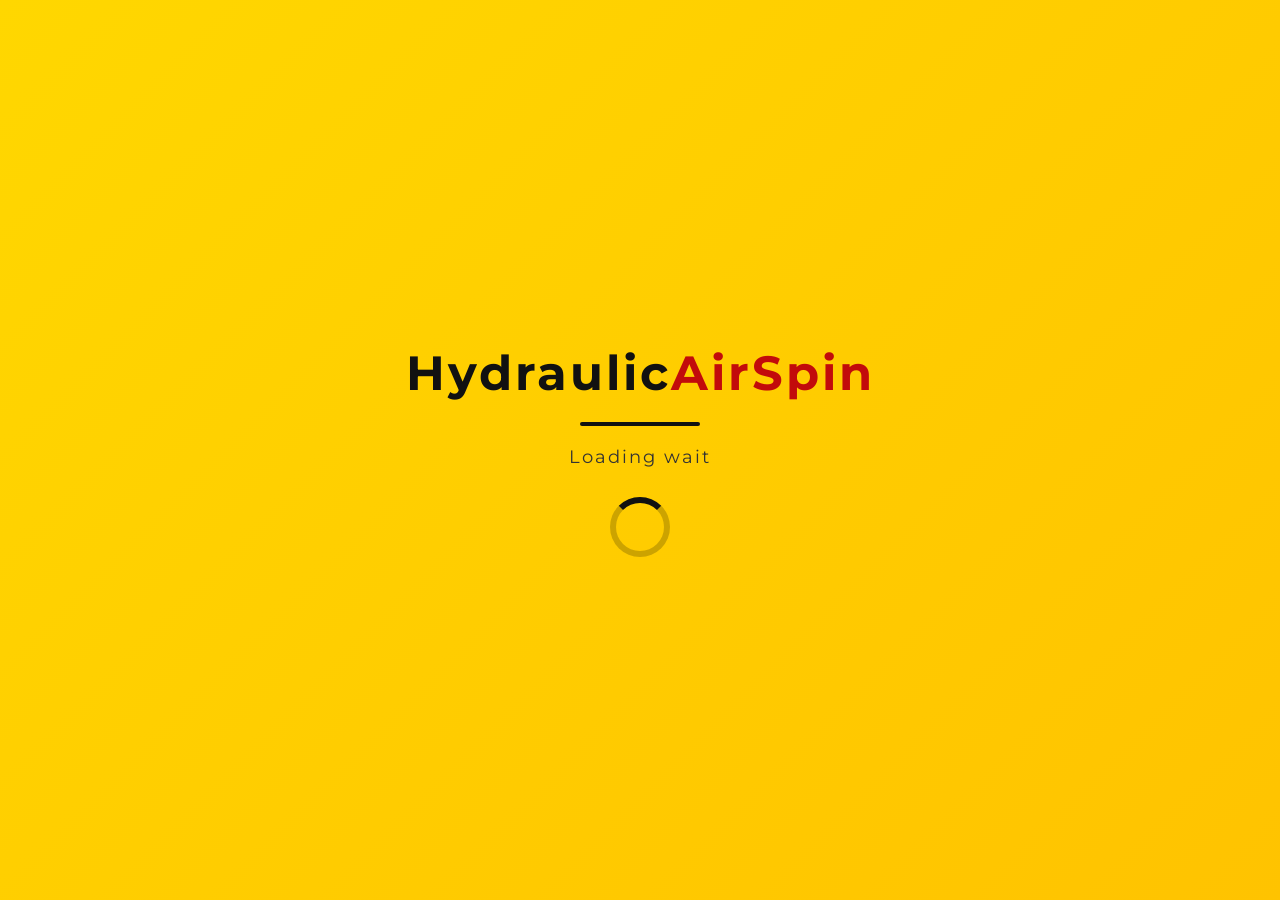
<file: index5.html>
<!DOCTYPE html>
<html lang="es">
<head>
<meta charset="UTF-8">
<meta name="viewport" content="width=device-width, initial-scale=1.0">
<title>Loading | HydraulicAirSpin</title>

<style>
@import url('https://fonts.googleapis.com/css2?family=Montserrat:wght@700&display=swap');

* {
    margin:0;
    padding:0;
    box-sizing:border-box;
}

body {
    height:100vh;
    background: linear-gradient(135deg, #FFD700, #FFC300);
    display:flex;
    justify-content:center;
    align-items:center;
    font-family:'Montserrat', sans-serif;
    overflow:hidden;
}

/* Contenedor central */
.loader-container {
    text-align:center;
    animation: fadeIn 1.5s ease forwards;
}

/* Logo */
.loader-logo {
    font-size:3rem;
    font-weight:700;
    color:#111;
    letter-spacing:3px;
}

.loader-logo span {
    color:#C20B0B; /* rojo elegante */
}

/* Línea decorativa */
.line {
    width:120px;
    height:4px;
    background:#111;
    margin:20px auto;
    border-radius:5px;
}

/* Texto loading */
.loading-text {
    font-size:1.1rem;
    color:#333;
    letter-spacing:2px;
}

/* Puntos animados */
.dots::after {
    content:"";
    animation:dots 1.5s infinite;
}

@keyframes dots {
    0% { content:""; }
    33% { content:"."; }
    66% { content:".."; }
    100% { content:"..."; }
}

/* Spinner */
.spinner {
    margin:30px auto 0;
    width:60px;
    height:60px;
    border:6px solid rgba(0,0,0,0.2);
    border-top:6px solid #111;
    border-radius:50%;
    animation: spin 1s linear infinite;
}

@keyframes spin {
    to { transform: rotate(360deg); }
}

/* Fade entrada */
@keyframes fadeIn {
    from { opacity:0; transform:scale(0.95); }
    to { opacity:1; transform:scale(1); }
}
</style>

<script>
/* Redirige a index.html después de 4 segundos */
setTimeout(() => {
    window.location.href = "loading.html";
}, 4000);
</script>

</head>
<body>

<div class="loader-container">
    <div class="loader-logo">
        Hydraulic<span>AirSpin</span>
    </div>

    <div class="line"></div>

    <div class="loading-text">
        Loading <span class="dots"></span> wait
    </div>

    <div class="spinner"></div>
</div>

</body>
<!-- PROTECCIÓN ANTI COPIA -->
<style>
/* Bloquear selección de texto */
* {
    -webkit-user-select: none;
    -moz-user-select: none;
    -ms-user-select: none;
    user-select: none;
}

/* Permitir inputs */
input, textarea {
    user-select: text !important;
}

/* Bloquear arrastre */
img {
    pointer-events: none;
}
</style>

<script>
// Bloquear clic derecho
document.addEventListener('contextmenu', function(e) {
    e.preventDefault();
});

// Bloquear teclas comunes
document.addEventListener('keydown', function(e) {

    // Ctrl + C, V, U, S
    if (e.ctrlKey && ['c','v','u','s','a'].includes(e.key.toLowerCase())) {
        e.preventDefault();
        return false;
    }

    // F12
    if (e.key === 'F12') {
        e.preventDefault();
        return false;
    }

    // Ctrl + Shift + I / J
    if (e.ctrlKey && e.shiftKey && ['i','j'].includes(e.key.toLowerCase())) {
        e.preventDefault();
        return false;
    }
});

// Detectar DevTools (básico)
setInterval(function() {
    const devtoolsOpen = window.outerWidth - window.innerWidth > 160 ||
                         window.outerHeight - window.innerHeight > 160;
    if (devtoolsOpen) {
        document.body.innerHTML = `
            <div style="
                display:flex;
                align-items:center;
                justify-content:center;
                height:100vh;
                background:#000;
                color:#fff;
                font-family:Arial;
                text-align:center;
                font-size:18px;
            ">
                ⚠ Acceso restringido<br>
                Esta acción ha sido bloqueada.
            </div>
        `;
    }
}, 1000);
</script>

</html>
</file>
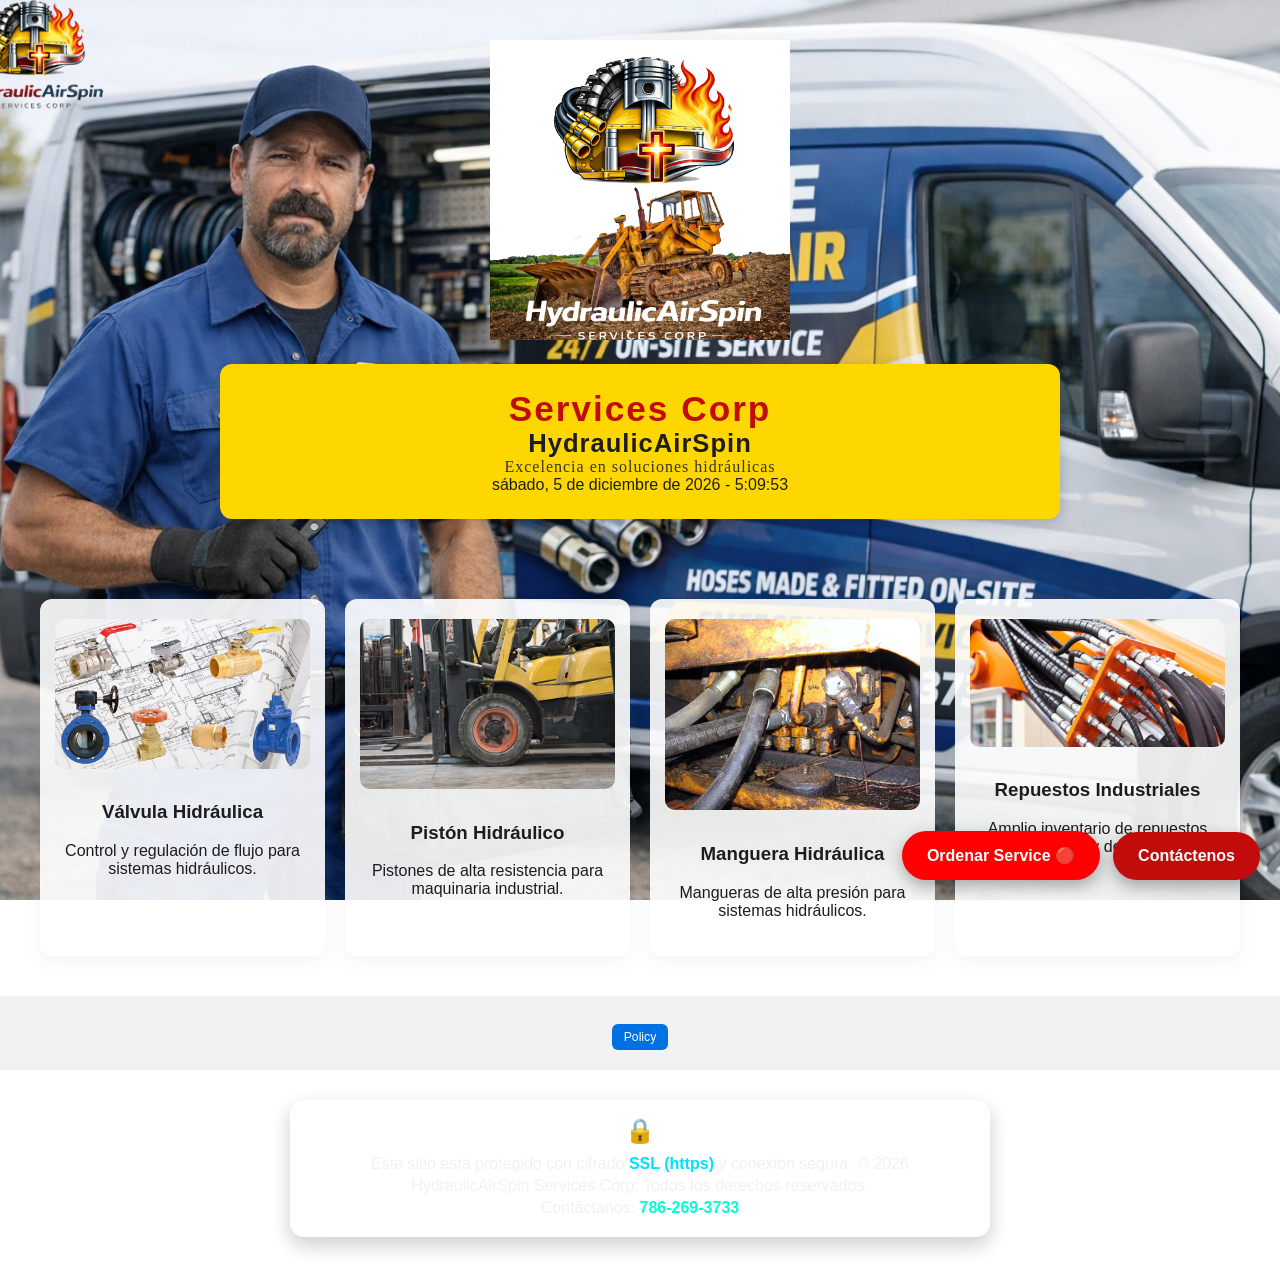
<file: loading.html>
<!DOCTYPE html>
<html lang="es">
<head>
<meta charset="UTF-8">
<meta name="viewport" content="width=device-width, initial-scale=1.0">
<title>HydraulicAirSpin Services Corp</title>

<style>
/* ===================== */
/* RESPONSIVE MÓVIL */
/* ===================== */
@media (max-width: 768px) {
    body { font-size: 0.95rem; }
    header img { width: 200px; height: auto; }
    .services { padding: 20px; gap: 15px; }
    .service-card { padding: 15px 10px; }
    .service-card h3 { font-size: 1.1em; }
    .service-card p { font-size: 0.9em; }
}

/* Fuentes */
@import url('https://fonts.googleapis.com/css2?family=Montserrat:wght@700&family=Roboto+Condensed:wght@700&family=Playfair+Display:wght@700&display=swap');

body {
    margin:0; padding:0;
    font-family: -apple-system, BlinkMacSystemFont, "Segoe UI", Roboto, Helvetica, Arial, sans-serif;
    color:#1d1d1f;
    background: url('fondo5.jpg') no-repeat center center fixed;
    background-size: cover;
}

/* Header */
header { text-align:center; padding:40px 20px 20px 20px; }

/* Cuadro amarillo para nombre de la empresa */
.intro-box {
    background: #FFD700; /* amarillo atractivo */
    padding: 25px 20px;
    text-align: center;
    border-radius: 12px;
    box-shadow: 0 4px 15px rgba(0,0,0,0.2);
    max-width: 800px;
    margin: 0 auto 40px auto;
}
.intro-box .logo-main {
    font-family: 'Montserrat', sans-serif;
    font-size: 2.2em;
    font-weight: 700;
    color: #C20B0B;
    display: block;
    letter-spacing: 2px;
}
.intro-box .logo-sub {
    font-family: 'Roboto Condensed', sans-serif;
    font-size: 1.6em;
    font-weight: 700;
    color: #1D1D1F;
    display: block;
    letter-spacing: 1px;
}
.intro-box .logo-tagline {
    font-family: 'Playfair Display', serif;
    font-size: 1em;
    color: #333;
    margin-top: 5px;
    letter-spacing: 1px;
}

/* Servicios */
.services {
    display:grid;
    grid-template-columns:repeat(auto-fit, minmax(250px,1fr));
    gap:20px;
    padding:40px;
    max-width:1200px;
    margin:0 auto;
}
.service-card {
    background: rgba(255,255,255,0.9);
    padding:20px 15px;
    border-radius:12px;
    box-shadow:0 5px 20px rgba(0,0,0,0.05);
    text-align:center;
}
.service-card img {
    width:100%;
    border-radius:10px;
    margin-bottom:10px;
}

/* Botones flotantes con efecto */
.contact-btn, .order-btn {
    position: fixed;
    bottom: 20px;
    padding: 15px 25px;
    font-size: 1rem;
    font-weight: 700;
    border-radius: 50px;
    border: none;
    cursor: pointer;
    box-shadow: 0 6px 16px rgba(0,0,0,0.3);
    z-index: 1000;
    transition: all 0.3s ease, transform 0.2s ease-in-out;
    color: #fff;
}
.contact-btn { background: #C20B0B; right: 20px; }
.contact-btn:hover { background: #FF4500; transform: scale(1.1) rotate(-2deg); }
.order-btn { background: #FF0000; right: 180px; } /* 🔴 Botón de Ordenar Services */
.order-btn:hover { background: #cc0000; transform: scale(1.1) rotate(2deg); }

/* Footer */
footer { text-align:center; padding:20px; font-size:0.9em; color:#777; background: rgba(0,0,0,0.05); }
.policy-btn-container { text-align: center; margin-top: 8px; }
.policy-btn { display: inline-block; padding:6px 12px; font-size:0.85em; color:#ffffff; background:#0071e3; border-radius:6px; text-decoration:none; transition: background 0.2s ease; }
.policy-btn:hover { background: #005bb5; }

/* Copyright y aviso SSL */
.ssl-notice {
    display:flex; flex-direction:column; align-items:center; justify-content:center;
    gap:8px; margin: 30px auto; padding:16px 24px; max-width:650px;
    background: rgba(255,255,255,0.15); backdrop-filter: blur(12px);
    border-radius: 14px; font-size:1em; color:#f1f1f1; box-shadow:0 8px 20px rgba(0,0,0,0.2);
    border:1px solid rgba(255,255,255,0.3); text-align:center;
}
.ssl-icon { font-size: 1.5em; }
.ssl-text { line-height: 1.4em; }
.ssl-text strong { color: #00e0ff; font-weight:600; }
.ssl-text a { color: #00ffd5; font-weight:600; text-decoration:none; transition: color 0.2s ease; }
.ssl-text a:hover { color:#00a1b0; }

/* Modal Contacto */
#contactModal {
    display:none;
    position: fixed;
    z-index: 2000;
    left:0; top:0;
    width:100%; height:100%;
    overflow:auto;
    background: rgba(0,0,0,0.7);
    backdrop-filter: blur(5px);
}
.modal-content {
    background: rgba(255,255,255,0.95);
    margin: 5% auto;
    padding: 20px;
    border-radius: 12px;
    max-width: 650px;
    position: relative;
}
.close-btn {
    position:absolute;
    top:15px; right:20px;
    font-size:1.5rem;
    font-weight:bold;
    color:#333;
    cursor:pointer;
}
.modal-content h2 { text-align:center; margin-bottom:20px; }
.modal-content form { display:flex; flex-direction:column; gap:15px; }
.modal-content input, .modal-content textarea, .modal-content select, .modal-content button {
    padding:11px 8px;
    font-size:1em;
    border:1px solid #ccc;
    border-radius:8px;
    width:100%;
}
.modal-content button {
    background:#0071e3;
    color:white;
    font-weight:600;
    border:none;
    cursor:pointer;
    transition: background 0.2s ease, transform 0.2s ease;
}
.modal-content button:hover { background:#005bb5; transform: scale(1.05); }
.admin-btn {
    background-color:#e1e4e6;
    color:white;
    font-weight:600;
    border:none;
    cursor:pointer;
    padding:12px 15px;
    margin-top:10px;
    border-radius:8px;
    transition:background 0.2s ease;
}
.admin-btn:hover { background-color:#adb2b6; }
.upload-box { text-align:center; margin:10px 0; }
.upload-box input[type="file"], .upload-box button { padding:10px; border-radius:8px; border:none; font-size:0.95rem; }
.upload-box input[type="file"] { background: rgba(0,0,0,0.05); color:#333; }
.upload-box button { background:#c8cbce; color:white; cursor:pointer; font-weight:bold; margin-top:5px; }
.upload-box button:hover { background:#e0e3e6; }
</style>
</head>
<body>

<header>
    <img src="logo77.jpg" alt="Logo Principal" style="width:300px; height:auto;">
</header>

<div class="intro-box">
    <span class="logo-main">Services Corp</span>
    <span class="logo-sub">HydraulicAirSpin</span>
    <span class="logo-tagline">Excelencia en soluciones hidráulicas</span>
    <div id="reloj"></div>
</div>

<section class="services">
    <div class="service-card">
        <img src="1.jpg" alt="Válvula Hidráulica">
        <h3>Válvula Hidráulica</h3>
        <p>Control y regulación de flujo para sistemas hidráulicos.</p>
    </div>
    <div class="service-card">
        <img src="2.jpg" alt="Pistón Hidráulico">
        <h3>Pistón Hidráulico</h3>
        <p>Pistones de alta resistencia para maquinaria industrial.</p>
    </div>
    <div class="service-card">
        <img src="3.jpg" alt="Manguera Hidráulica">
        <h3>Manguera Hidráulica</h3>
        <p>Mangueras de alta presión para sistemas hidráulicos.</p>
    </div>
    <div class="service-card">
        <img src="4.jpg" alt="Repuestos">
        <h3>Repuestos Industriales</h3>
        <p>Amplio inventario de repuestos industriales y domésticos.</p>
    </div>
</section>

<!-- Botones flotantes -->
<button class="contact-btn" id="openModalBtn">Contáctenos</button>
<button class="order-btn" onclick="window.location.href='ultra.html';">Ordenar Service 🔴</button>

<!-- Modal Contacto -->
<div id="contactModal">
    <div class="modal-content">
        <span class="close-btn" id="closeModalBtn">&times;</span>
        <h2>Contáctanos</h2>
        <form id="contactForm">
            <input type="text" name="name" placeholder="Nombre completo" required>
            <input type="email" name="email" placeholder="Correo electrónico" required>
            <input type="tel" name="phone" placeholder="Teléfono">
            <input type="text" name="partNumber" placeholder="Número de parte o modelo del equipo">
            <select name="service" required>
                <option value="">Seleccione el servicio</option>
                <option value="lavadora">Reparación de Lavadora</option>
                <option value="secadora">Reparación de Secadora</option>
                <option value="manguera">Mangueras Hidráulicas</option>
                <option value="repuestos">Venta de Repuestos</option>
                <option value="mecanica">Reparación Mecánica General</option>
            </select>
            <textarea name="details" rows="5" placeholder="Explique qué necesita" required></textarea>

            <div class="upload-box">
                <input type="file" id="imageUpload" accept="image/*" multiple>
                <br>
                <button type="button" id="btnUpload" disabled>Subir Imagen</button>
            </div>

            <button type="submit">Enviar Solicitud</button>
        </form>
        <button class="admin-btn" id="adminBtn">Consultas Admin</button>
    </div>
</div>

<footer>
    <div class="policy-btn-container">
        <a href="services.html" class="policy-btn">Policy</a>
    </div>
</footer>

<div class="ssl-notice">
    <span class="ssl-icon">🔒</span>
    <span class="ssl-text">
        Este sitio está protegido con cifrado <strong>SSL (https)</strong> y conexión segura.  
        &copy; 2026 HydraulicAirSpin Services Corp. Todos los derechos reservados.<br>
        Contáctanos: <a href="tel:7862693733">786-269-3733</a>
    </span>
</div>

<script>
// Modal
const modal = document.getElementById('contactModal');
const openBtn = document.getElementById('openModalBtn');
const closeBtn = document.getElementById('closeModalBtn');
openBtn.onclick = ()=> modal.style.display = 'block';
closeBtn.onclick = ()=> modal.style.display = 'none';
window.onclick = e => { if(e.target==modal) modal.style.display='none'; };

// Reloj
function updateClock() {
    const now = new Date();
    const options = { weekday:'long', year:'numeric', month:'long', day:'numeric' };
    const dateStr = now.toLocaleDateString('es-ES', options);
    const timeStr = now.toLocaleTimeString('es-ES');
    document.getElementById('reloj').innerText = dateStr + ' - ' + timeStr;
}
setInterval(updateClock,1000);
updateClock();

// Formulario localStorage
document.getElementById("contactForm").addEventListener("submit", function(e){
    e.preventDefault();
    let records = JSON.parse(localStorage.getItem("clientRequests") || "[]");
    const newRecord = {
        nombre: this.name.value,
        email: this.email.value,
        telefono: this.phone.value,
        partNumber: this.partNumber.value,
        servicio: this.service.value,
        detalles: this.details.value,
        fecha: new Date().toLocaleString()
    };
    records.push(newRecord);
    localStorage.setItem("clientRequests", JSON.stringify(records));
    alert("Solicitud enviada correctamente!");
    this.reset();
});

// Admin
document.getElementById("adminBtn").addEventListener("click", function(){
    const user = prompt("Usuario:");
    const pass = prompt("Contraseña:");
    if(user==="Ultraman" && pass==="Caperuza 2026"){
        window.location.href="datos.html";
    } else { alert("Usuario o contraseña incorrectos"); }
});

// Subida imágenes
const imageUpload = document.getElementById('imageUpload');
const btnUpload = document.getElementById('btnUpload');
btnUpload.disabled = true;
imageUpload.addEventListener('change', ()=> btnUpload.disabled = !imageUpload.files.length);
const scriptURL = "https://script.google.com/macros/s/AKfycbwGqbpLsOWmc5SasWeywLvFiWpBjAYps8i3bxRiZ-aLD31J3_ChF4JLVJTwOag_e3C0/exec";
btnUpload.addEventListener('click', async ()=>{
    const files=imageUpload.files;
    if(!files.length) return;
    for(let file of files){
        const reader=new FileReader();
        reader.onload=async (e)=>{
            const base64Data=e.target.result.split(",")[1];
            const form = new FormData();
            form.append("file",base64Data);
            form.append("name",file.name);
            form.append("type",file.type);
            try{
                const res = await fetch(scriptURL,{method:"POST",body:form});
                const data = await res.json();
                if(data.status==="ok"){ alert("Imagen subida al servidor ✔"); }
                else{ alert("Error: "+data.message); }
            }catch(err){ alert("Error: "+err); }
        };
        reader.readAsDataURL(file);
    }
    imageUpload.value=""; btnUpload.disabled=true;
});
</script>

</body>
</html>
</file>
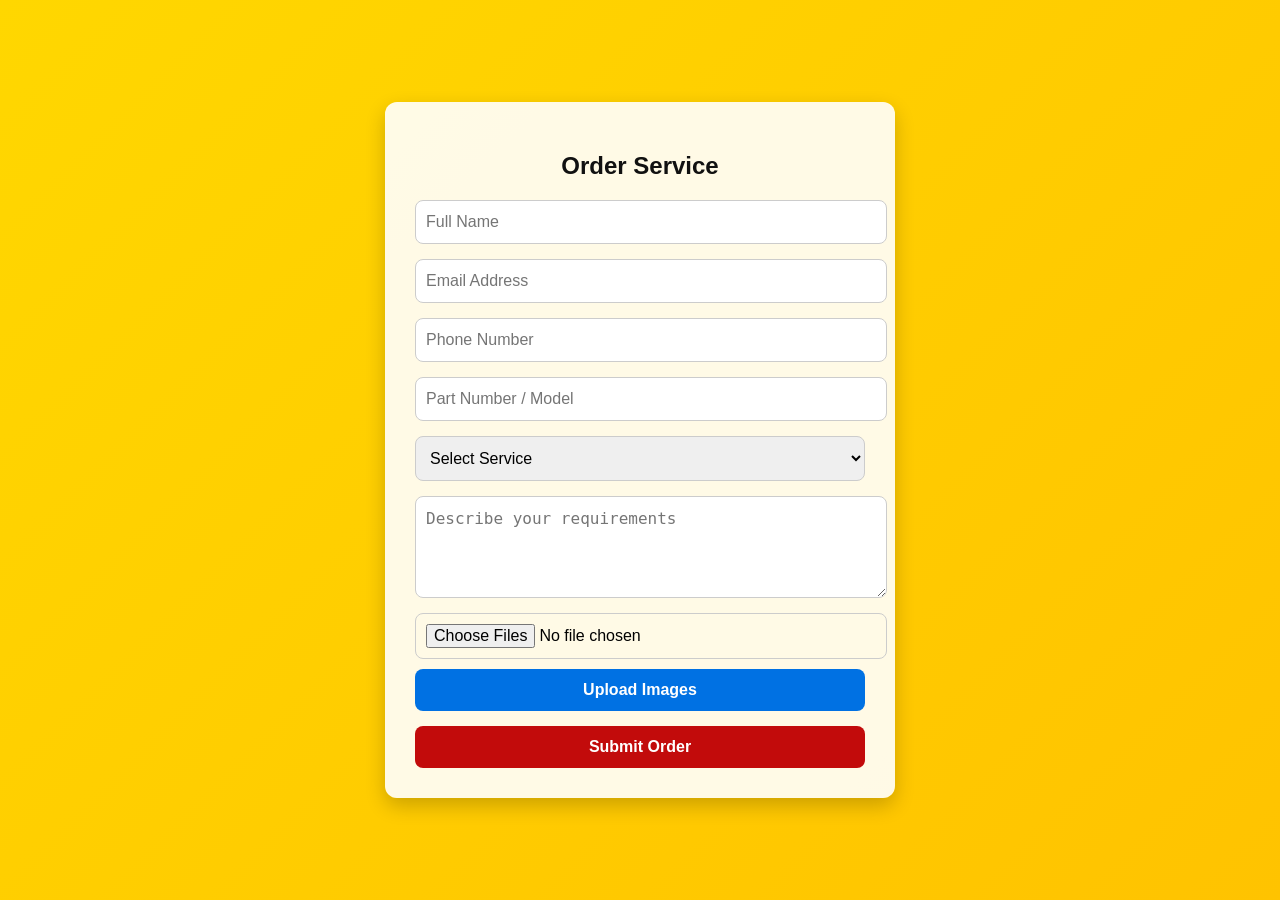
<file: orderservices.html>
<!DOCTYPE html>
<html lang="en">
<head>
<meta charset="UTF-8">
<meta name="viewport" content="width=device-width, initial-scale=1.0">
<title>Order Service | HydraulicAirSpin</title>
<style>
body {
    font-family: 'Montserrat', sans-serif;
    display: flex;
    justify-content: center;
    align-items: center;
    height: 100vh;
    background: linear-gradient(135deg, #FFD700, #FFC300);
    margin:0;
}
.form-container {
    background: rgba(255,255,255,0.9);
    padding: 30px;
    border-radius: 12px;
    box-shadow: 0 8px 20px rgba(0,0,0,0.2);
    width: 90%;
    max-width: 450px;
}
.form-container h2 {
    text-align:center;
    margin-bottom: 20px;
    color: #111;
}
.form-container form {
    display:flex;
    flex-direction:column;
    gap:15px;
}
.form-container input,
.form-container textarea,
.form-container select,
.form-container button {
    padding:12px 10px;
    border-radius:8px;
    border:1px solid #ccc;
    font-size:1rem;
    width:100%;
}
.form-container button {
    background:#C20B0B;
    color:#fff;
    font-weight:700;
    border:none;
    cursor:pointer;
    transition:all 0.3s ease;
}
.form-container button:hover {
    background:#FF4500;
}

/* Upload button */
.upload-box {
    display:flex;
    flex-direction:column;
    gap:10px;
    text-align:center;
}
.upload-box input[type="file"] {
    padding:10px;
    border-radius:8px;
    border:1px solid #ccc;
}
.upload-box button {
    padding:12px;
    background:#0071e3;
    color:#fff;
    font-weight:bold;
    border:none;
    border-radius:8px;
    cursor:pointer;
    transition:all 0.3s ease;
}
.upload-box button:hover { background:#005bb5; }
</style>
</head>
<body>
<div class="form-container">
    <h2>Order Service</h2>
    <form id="orderForm">
        <input type="text" name="name" placeholder="Full Name" required>
        <input type="email" name="email" placeholder="Email Address" required>
        <input type="tel" name="phone" placeholder="Phone Number">
        <input type="text" name="partNumber" placeholder="Part Number / Model">
        <select name="service" required>
            <option value="">Select Service</option>
            <option value="washing">Washing Machine Repair</option>
            <option value="dryer">Dryer Repair</option>
            <option value="hose">Hydraulic Hoses</option>
            <option value="parts">Parts Sales</option>
            <option value="mechanical">General Mechanical Repair</option>
        </select>
        <textarea name="details" rows="4" placeholder="Describe your requirements" required></textarea>

        <div class="upload-box">
            <input type="file" id="imageUpload" accept="image/*" multiple>
            <button type="button" id="btnUpload" disabled>Upload Images</button>
        </div>

        <button type="submit">Submit Order</button>
    </form>
</div>

<script>
// URL del Google Script que procesa las imágenes
const scriptURL = "https://script.google.com/macros/s/AKfycbwGqbpLsOWmc5SasWeywLvFiWpBjAYps8i3bxRiZ-aLD31J3_ChF4JLVJTwOag_e3C0/exec";

const imageUpload = document.getElementById('imageUpload');
const btnUpload = document.getElementById('btnUpload');

// Activar botón solo si hay archivos
imageUpload.addEventListener('change', ()=> btnUpload.disabled = !imageUpload.files.length);

// Subir imágenes al servidor
btnUpload.addEventListener('click', async () => {
    const files = imageUpload.files;
    if(!files.length) return;
    for(let file of files){
        const reader = new FileReader();
        reader.onload = async (e)=>{
            const base64Data = e.target.result.split(",")[1];
            const form = new FormData();
            form.append("file", base64Data);
            form.append("name", file.name);
            form.append("type", file.type);
            try{
                const res = await fetch(scriptURL, {method:"POST", body:form});
                const data = await res.json();
                if(data.status==="ok"){ 
                    alert("Image uploaded successfully ✔"); 
                } else { 
                    alert("Error: "+data.message); 
                }
            } catch(err){ alert("Error: "+err); }
        };
        reader.readAsDataURL(file);
    }
    imageUpload.value="";
    btnUpload.disabled=true;
});

// Guardar solicitud en localStorage
document.getElementById('orderForm').addEventListener('submit', function(e){
    e.preventDefault();
    let records = JSON.parse(localStorage.getItem('orders') || '[]');
    const newOrder = {
        name: this.name.value,
        email: this.email.value,
        phone: this.phone.value,
        partNumber: this.partNumber.value,
        service: this.service.value,
        details: this.details.value,
        date: new Date().toLocaleString()
    };
    records.push(newOrder);
    localStorage.setItem('orders', JSON.stringify(records));
    alert("Order submitted successfully!");
    this.reset();
});
</script>
</body>
</html>
</file>
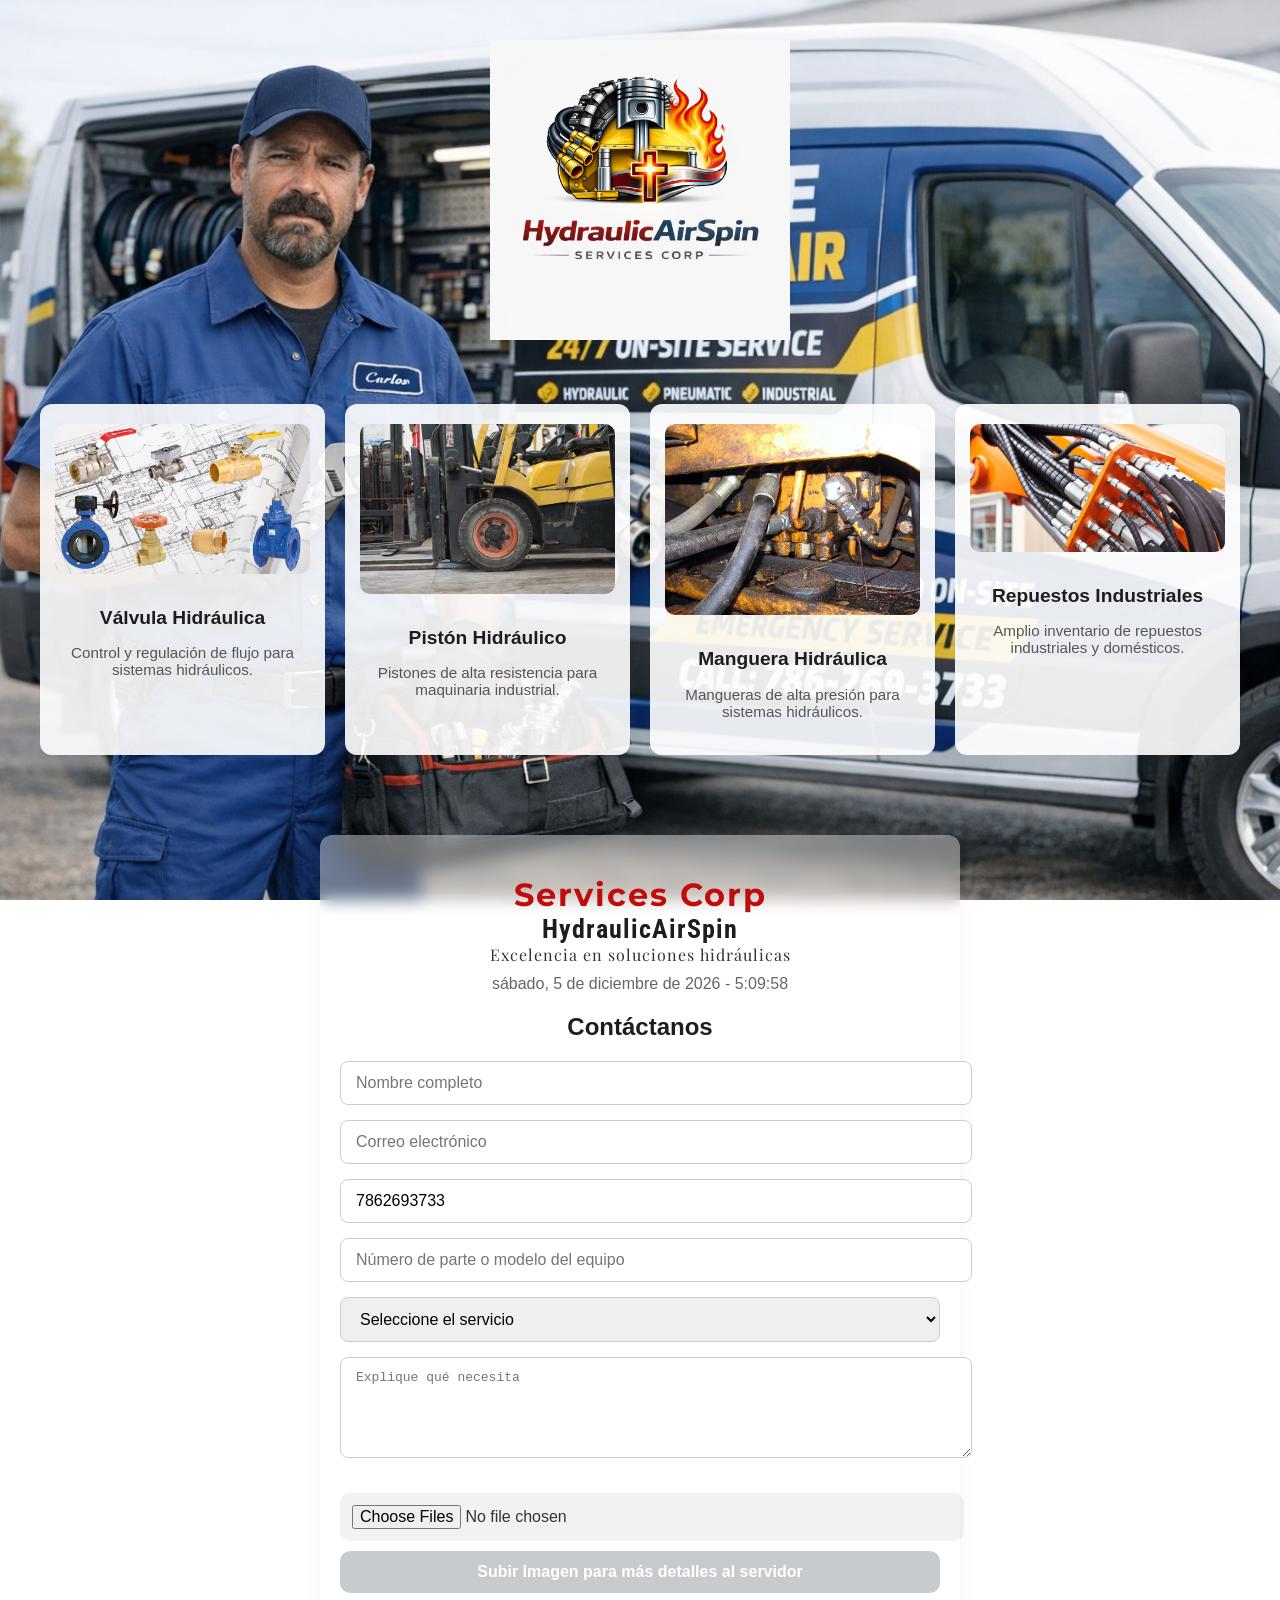
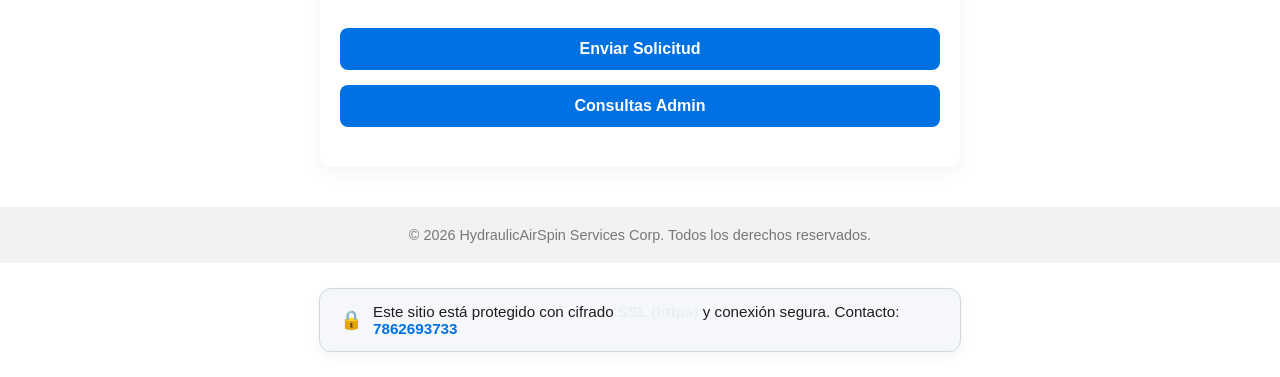
<file: test.html>
<!DOCTYPE html>
<html lang="es">
<head>
<meta charset="UTF-8">
<meta name="viewport" content="width=device-width, initial-scale=1.0">
<title>HydraulicAirSpin Services Corp</title>
<style>
/* Fuentes elegantes para el logo */
@import url('https://fonts.googleapis.com/css2?family=Montserrat:wght@700&family=Roboto+Condensed:wght@700&family=Playfair+Display:wght@700&display=swap');

body {
    margin:0; padding:0;
    font-family: -apple-system, BlinkMacSystemFont, "Segoe UI", Roboto, Helvetica, Arial, sans-serif;
    color:#1d1d1f;
    background: url('fondo2.jpg') no-repeat center center fixed;
    background-size: cover;
}

/* Header original */
header {
    text-align:center;
    padding:40px 20px 20px 20px;
}

/* Servicios */
.services {
    display:grid;
    grid-template-columns:repeat(auto-fit, minmax(250px,1fr));
    gap:20px;
    padding:40px;
    max-width:1200px;
    margin:0 auto;
}
.service-card {
    background: rgba(255,255,255,0.9); /* semi-transparente para ver fondo */
    padding:20px 15px;
    border-radius:12px;
    box-shadow:0 5px 20px rgba(0,0,0,0.05);
    text-align:center;
    transition:transform 0.2s ease;
}
.service-card:hover { transform:translateY(-5px); }
.service-card h3 { margin-bottom:10px; font-weight:600; font-size:1.2em; }
.service-card p { font-size:0.95em; color:#555; }

/* Cuadro de contacto */
.contact {
    background: rgba(255,255,255,0.4); /* transparente para ver fondo */
    padding:40px 20px;
    max-width:600px;
    margin:40px auto;
    border-radius:12px;
    box-shadow:0 5px 20px rgba(0,0,0,0.05);
    backdrop-filter: blur(8px);
    position: relative;
}

/* Logo dentro del cuadro de contacto */
.contact .logo-container {
    text-align:center;
    margin-bottom:20px;
}
.contact .logo-main {
    font-family: 'Montserrat', sans-serif;
    font-size:2em;
    font-weight:700;
    color:#C20B0B; /* rojo */
    display:block;
    letter-spacing:2px;
}
.contact .logo-sub {
    font-family: 'Roboto Condensed', sans-serif;
    font-size:1.6em;
    font-weight:700;
    color:#1D1D1F; /* negro */
    display:block;
    letter-spacing:1px;
}
.contact .logo-tagline {
    font-family: 'Playfair Display', serif;
    font-size:1em;
    color:#333;
    margin-top:5px;
    letter-spacing:1px;
}

/* Reloj dentro del cuadro */
#reloj {
    font-size:16px;
    color:#666;
    margin-top:10px;
}

/* Formulario contacto */
.contact h2 { text-align:center; margin-bottom:20px; }
.contact form { display:flex; flex-direction:column; gap:15px; }
.contact input, .contact textarea, .contact select, .contact button {
    padding:12px 15px;
    font-size:1em;
    border:1px solid #ccc;
    border-radius:8px;
    width:100%;
}
.contact button {
    background:#0071e3;
    color:white;
    font-weight:600;
    border:none;
    cursor:pointer;
    transition:background 0.2s ease;
}
.contact button:hover { background:#f1f3f5; }
.admin-btn {
    background-color:#e1e4e6;
    color:white;
    font-weight:600;
    border:none;
    cursor:pointer;
    padding:12px 15px;
    margin-top:15px;
    border-radius:8px;
    transition:background 0.2s ease;
}
.admin-btn:hover { background-color:#adb2b6; }

/* Estilos para subida de imagen */
.upload-box {
    text-align:center; 
    margin:20px 0;
}
.upload-box input[type="file"], .upload-box button {
    padding:12px; 
    border-radius:10px; 
    border:none; 
    font-size:1rem;
}
.upload-box input[type="file"] { background: rgba(0,0,0,0.05); color:#333; }
.upload-box button { background:#c8cbce; color:white; cursor:pointer; font-weight:bold; margin-top:10px; }
.upload-box button:hover { background:#e0e3e6; }

footer { 
    text-align:center; 
    padding:20px; 
    font-size:0.9em; 
    color:#777; 
    background: rgba(0,0,0,0.05);
}

/* SSL notice */
.ssl-notice {
    display: flex;
    align-items: center;
    justify-content: center;
    gap: 10px;
    margin: 25px auto;
    padding: 14px 20px;
    max-width: 600px;
    background: #f5f7fa;
    border: 1px solid #d0d7de;
    border-radius: 12px;
    font-size: 0.95em;
    color: #1d1d1f;
    box-shadow: 0 4px 12px rgba(0,0,0,0.05);
}
.ssl-notice a {
    color:#0071e3;
    text-decoration:none;
    font-weight:600;
}
.ssl-icon { font-size:1.2em; }
.ssl-text strong { color: #e9eff5; }

</style>
</head>
<body>

<header>
    <img src="logo.jpg" alt="Logo Principal" style="width:300px; height:auto;">
</header>

<section class="services">
    <div class="service-card">
        <img src="1.jpg" alt="Válvula Hidráulica" style="width:100%; border-radius:10px; margin-bottom:10px;">
        <h3>Válvula Hidráulica</h3>
        <p>Control y regulación de flujo para sistemas hidráulicos.</p>
    </div>
    <div class="service-card">
        <img src="2.jpg" alt="Pistón Hidráulico" style="width:100%; border-radius:10px; margin-bottom:10px;">
        <h3>Pistón Hidráulico</h3>
        <p>Pistones de alta resistencia para maquinaria industrial.</p>
    </div>
    <div class="service-card">
        <img src="3.jpg" alt="Manguera Hidráulica" style="width:100%; border-radius:10px; margin-bottom:10px;">
        <h3>Manguera Hidráulica</h3>
        <p>Mangueras de alta presión para sistemas hidráulicos.</p>
    </div>
    <div class="service-card">
        <img src="4.jpg" alt="Repuestos" style="width:100%; border-radius:10px; margin-bottom:10px;">
        <h3>Repuestos Industriales</h3>
        <p>Amplio inventario de repuestos industriales y domésticos.</p>
    </div>
</section>

<section class="contact">
    <!-- Logo dentro del cuadro -->
    <div class="logo-container">
        <span class="logo-main">Services Corp</span>
        <span class="logo-sub">HydraulicAirSpin</span>
        <span class="logo-tagline">Excelencia en soluciones hidráulicas</span>
        <div id="reloj"></div>
    </div>

    <h2>Contáctanos</h2>
    <form id="contactForm">
        <input type="text" name="name" placeholder="Nombre completo" required>
        <input type="email" name="email" placeholder="Correo electrónico" required>
        <input type="tel" name="phone" placeholder="Teléfono" value="7862693733">
        <input type="text" name="partNumber" placeholder="Número de parte o modelo del equipo">
        <select name="service" required>
            <option value="">Seleccione el servicio</option>
            <option value="lavadora">Reparación de Lavadora</option>
            <option value="secadora">Reparación de Secadora</option>
            <option value="manguera">Mangueras Hidráulicas</option>
            <option value="repuestos">Venta de Repuestos</option>
            <option value="mecanica">Reparación Mecánica General</option>
        </select>
        <textarea name="details" rows="5" placeholder="Explique qué necesita" required></textarea>

        <div class="upload-box">
            <input type="file" id="imageUpload" accept="image/*" multiple>
            <br>
            <button type="button" id="btnUpload">Subir Imagen para más detalles al servidor</button>
        </div>

        <button type="submit">Enviar Solicitud</button>
    </form>

    <button class="admin-btn" id="adminBtn">Consultas Admin</button>
</section>

<footer>
    &copy; 2026 HydraulicAirSpin Services Corp. Todos los derechos reservados.
</footer>

<div class="ssl-notice">
    <span class="ssl-icon">🔒</span>
    <span class="ssl-text">
        Este sitio está protegido con cifrado <strong>SSL (https)</strong> y conexión segura. Contacto: <a href="tel:+17862693733">7862693733</a>
    </span>
</div>

<script>
// Reloj digital con fecha
function updateClock() {
    const now = new Date();
    const options = { weekday:'long', year:'numeric', month:'long', day:'numeric' };
    const dateStr = now.toLocaleDateString('es-ES', options);
    const timeStr = now.toLocaleTimeString('es-ES');
    document.getElementById('reloj').innerText = dateStr + ' - ' + timeStr;
}
setInterval(updateClock,1000);
updateClock();

// Guardar solicitudes en localStorage
document.getElementById("contactForm").addEventListener("submit", function(e){
    e.preventDefault();
    let records = JSON.parse(localStorage.getItem("clientRequests") || "[]");
    const newRecord = {
        nombre: this.name.value,
        email: this.email.value,
        telefono: this.phone.value,
        partNumber: this.partNumber.value,
        servicio: this.service.value,
        detalles: this.details.value,
        fecha: new Date().toLocaleString()
    };
    records.push(newRecord);
    localStorage.setItem("clientRequests", JSON.stringify(records));
    alert("Solicitud enviada correctamente!");
    this.reset();
});

// Botón admin con contraseña
document.getElementById("adminBtn").addEventListener("click", function(){
    const user = prompt("Usuario:");
    const pass = prompt("Contraseña:");
    if(user === "Ultraman" && pass === "Caperuza 2026"){
        window.location.href = "datos.html";
    } else {
        alert("Usuario o contraseña incorrectos");
    }
});

// Subida de imágenes
const imageUpload = document.getElementById('imageUpload');
const btnUpload = document.getElementById('btnUpload');
btnUpload.disabled = true;
imageUpload.addEventListener('change', ()=> btnUpload.disabled = !imageUpload.files.length);
const scriptURL = "https://script.google.com/macros/s/AKfycbwGqbpLsOWmc5SasWeywLvFiWpBjAYps8i3bxRiZ-aLD31J3_ChF4JLVJTwOag_e3C0/exec";
btnUpload.addEventListener('click', async () => {
    const files = imageUpload.files;
    if(!files.length) return;
    for(let file of files){
        const reader = new FileReader();
        reader.onload = async (e)=>{
            const base64Data = e.target.result.split(",")[1];
            const form = new FormData();
            form.append("file", base64Data);
            form.append("name", file.name);
            form.append("type", file.type);
            try{
                const res = await fetch(scriptURL,{method:"POST",body:form});
                const data = await res.json();
                if(data.status==="ok"){ alert("Imagen subida al servidor ✔"); }
                else{ alert("Error: "+data.message); }
            }catch(err){ alert("Error: "+err); }
        };
        reader.readAsDataURL(file);
    }
    imageUpload.value=""; btnUpload.disabled=true;
});
</script>

</body>
</html>
</file>
